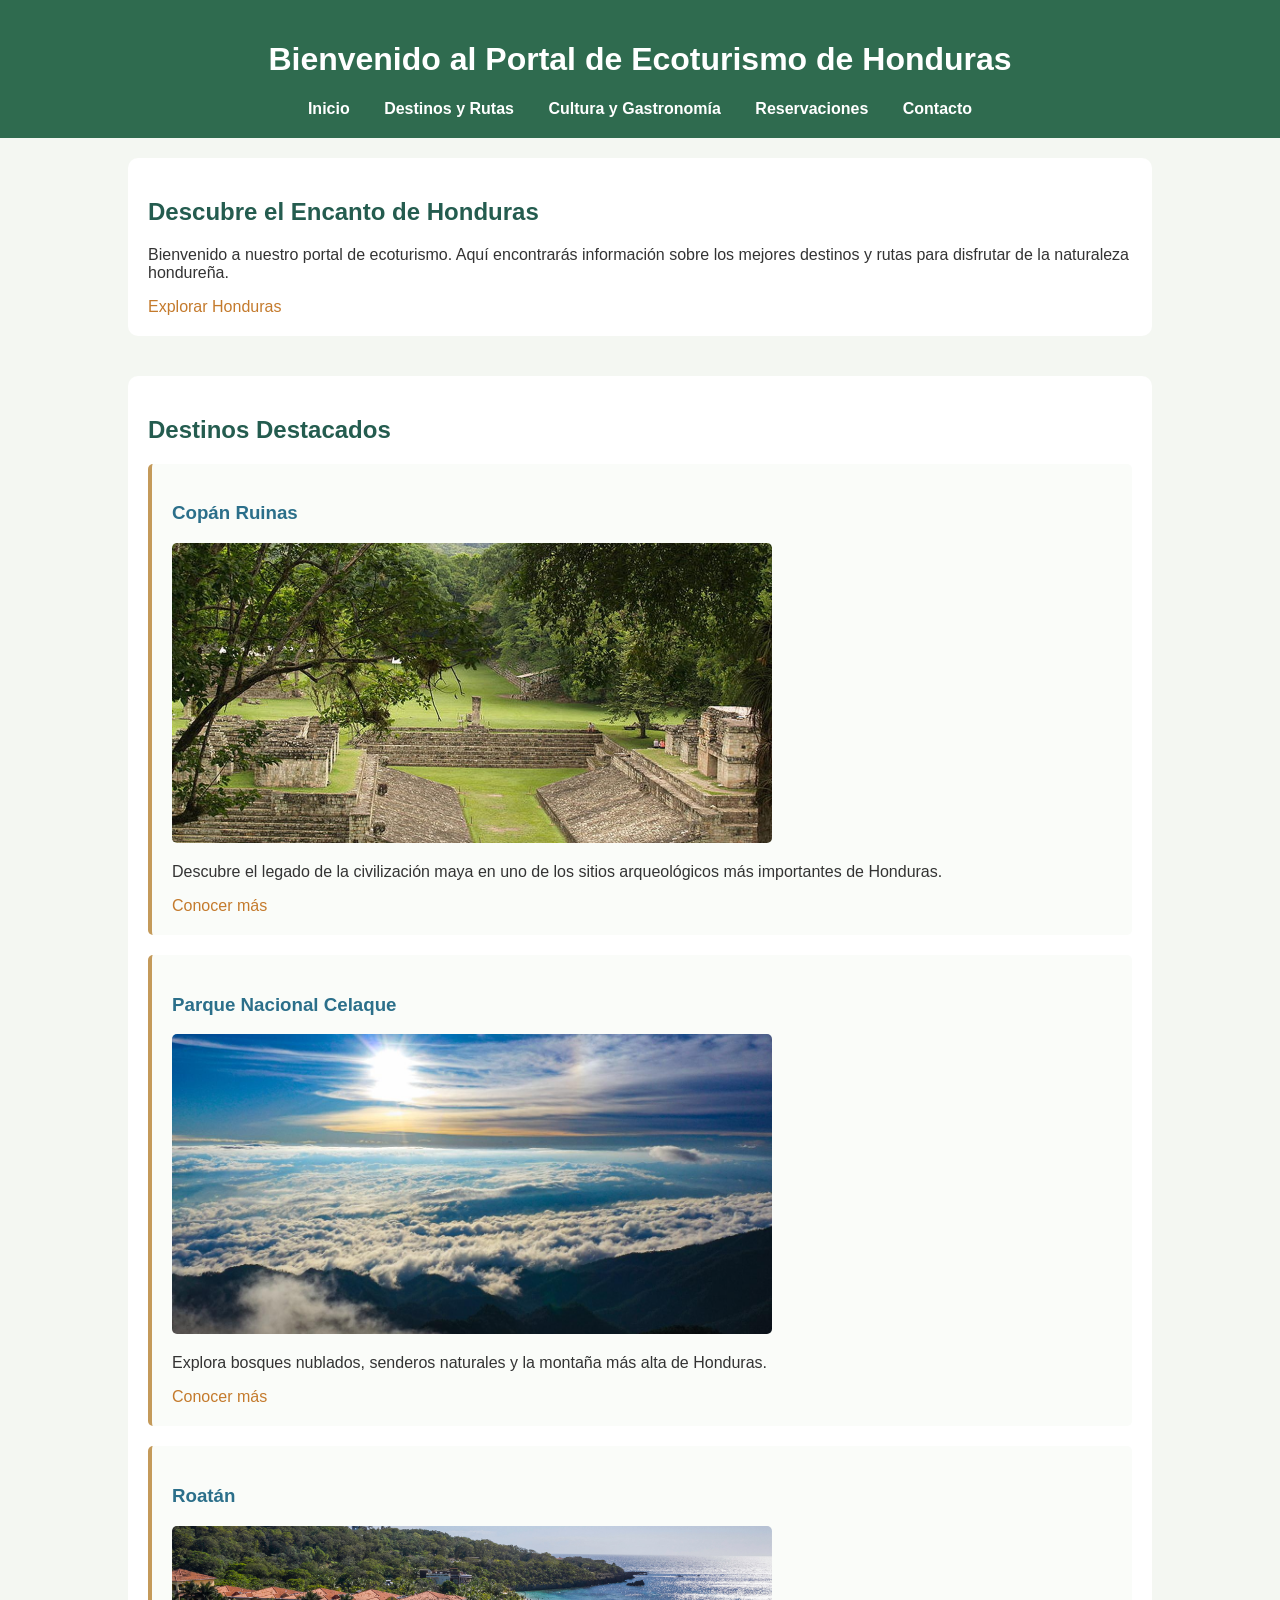
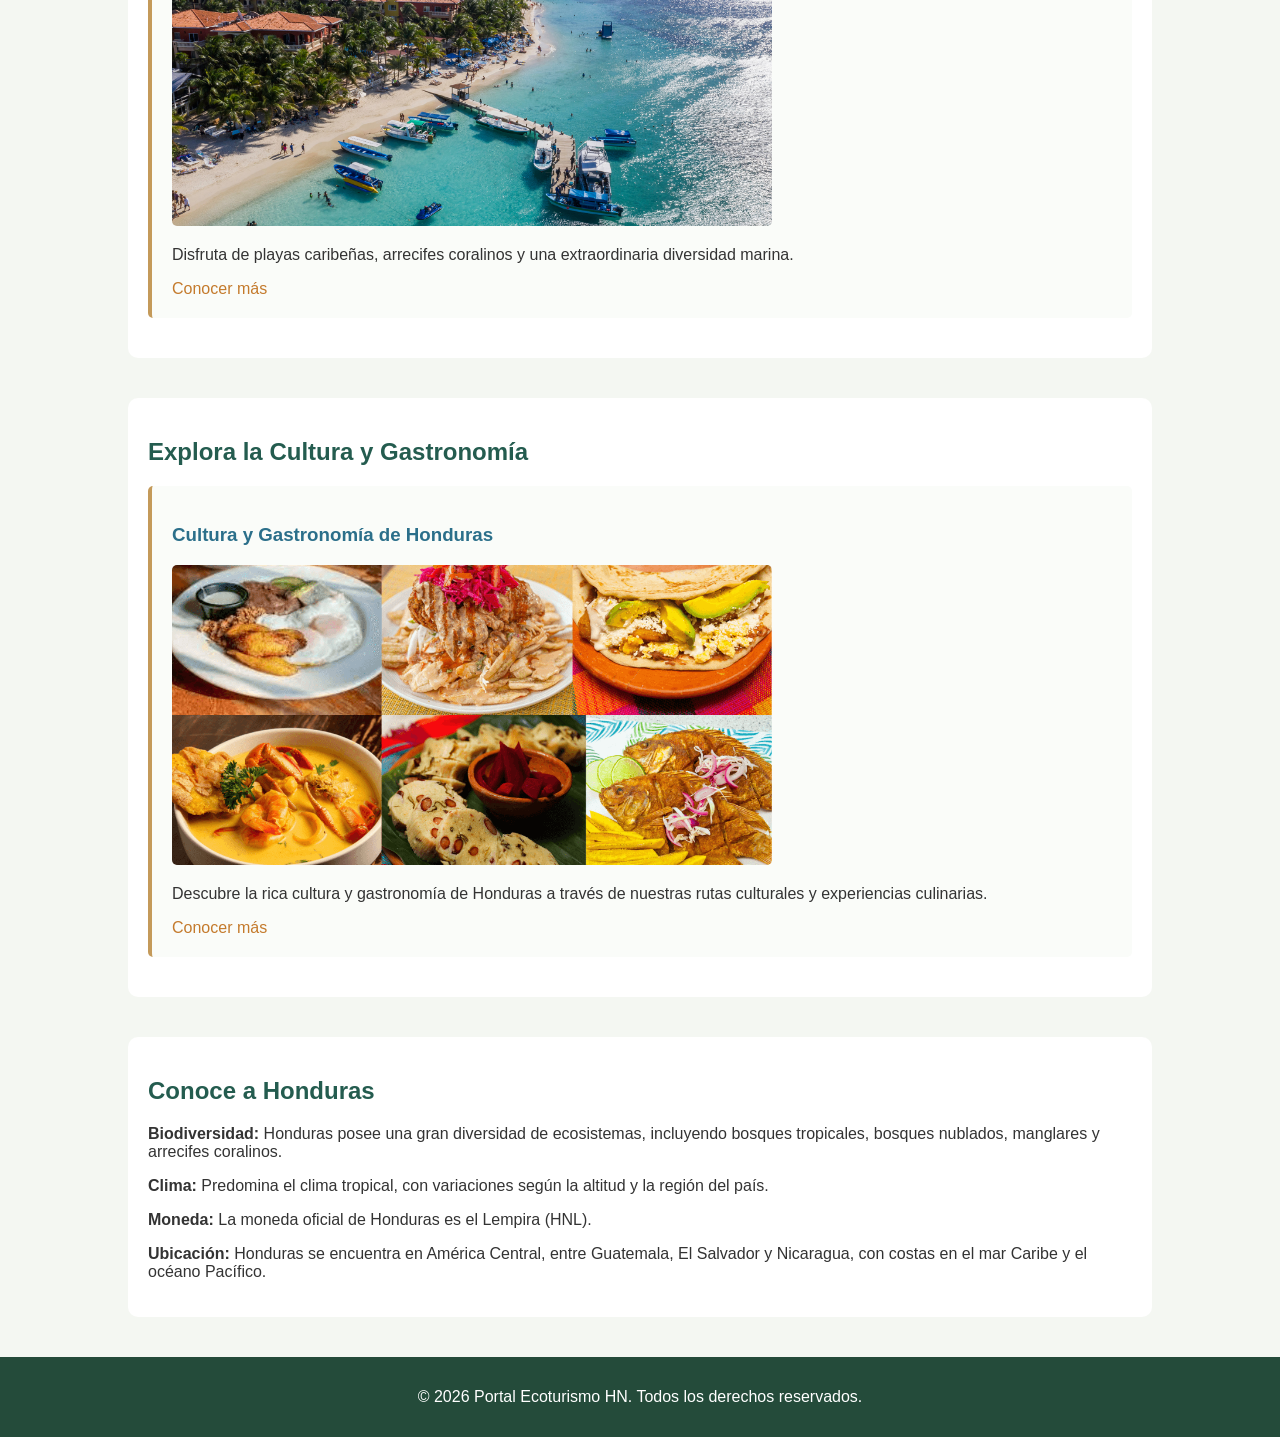
<file: index.html>
<!DOCTYPE html>
<html lang="es">

<head>
    <meta charset="UTF-8">
    <meta name="viewport" content="width=device-width, initial-scale=1.0">
    <title>Portal Ecoturismo HN</title>
    <link rel="stylesheet" href="css/style.css">
</head>

<body>
    <header>
        <h1>Bienvenido al Portal de Ecoturismo de Honduras</h1>
        <nav>
            <a href="index.html">Inicio</a>
            <a href="destinos.html">Destinos y Rutas</a>
            <a href="cultura.html">Cultura y Gastronomía</a>
            <a href="reservaciones.html">Reservaciones</a>
            <a href="contacto.html">Contacto</a>
        </nav>
    </header>

    <main>
        <section>
            <h2>Descubre el Encanto de Honduras</h2>
            <p>
                Bienvenido a nuestro portal de ecoturismo. Aquí encontrarás información sobre los mejores destinos y
                rutas para disfrutar de la naturaleza hondureña.
            </p>
            <a href="destinos.html">Explorar Honduras</a>
        </section>

        <section>
            <h2>Destinos Destacados</h2>
            <article>
                <h3>Copán Ruinas</h3>
                <img src="img/copan-ruinas.jpg" alt="Copan">
                <p>
                    Descubre el legado de la civilización maya en uno de los
                    sitios arqueológicos más importantes de Honduras.
                </p>
                <a href="destinos.html">Conocer más</a>
            </article>

            <article>
                <h3>Parque Nacional Celaque</h3>
                <img src="img/celaque.jpeg" alt="Parque Nacional Celaque">
                <p>
                    Explora bosques nublados, senderos naturales y la montaña
                    más alta de Honduras.
                </p>
                <a href="destinos.html">Conocer más</a>
            </article>

            <article>
                <h3>Roatán</h3>
                <img src="img/roatan.jpg" alt="roatam">
                <p>
                    Disfruta de playas caribeñas, arrecifes coralinos y una
                    extraordinaria diversidad marina.
                </p>
                <a href="destinos.html">Conocer más</a>
            </article>
        </section>

        <section>
            <h2>Explora la Cultura y Gastronomía</h2>
            <article>
                <h3>Cultura y Gastronomía de Honduras</h3>
                <img src="img/Cocina-catracha.png" alt="comida hondureña">
                <p>
                    Descubre la rica cultura y gastronomía de Honduras a través de nuestras rutas culturales y
                    experiencias
                    culinarias.
                </p>
                <a href="cultura.html">Conocer más</a>
            </article>
        </section>

        <section>
            <h2>Conoce a Honduras</h2>

            <p>
                <strong>Biodiversidad:</strong>
                Honduras posee una gran diversidad de ecosistemas, incluyendo
                bosques tropicales, bosques nublados, manglares y arrecifes coralinos.
            </p>

            <p>
                <strong>Clima:</strong>
                Predomina el clima tropical, con variaciones según la altitud
                y la región del país.
            </p>

            <p>
                <strong>Moneda:</strong>
                La moneda oficial de Honduras es el Lempira (HNL).
            </p>

            <p>
                <strong>Ubicación:</strong>
                Honduras se encuentra en América Central, entre Guatemala,
                El Salvador y Nicaragua, con costas en el mar Caribe y el océano Pacífico.
            </p>
        </section>

    </main>

    <footer>
        <p>&copy; 2026 Portal Ecoturismo HN. Todos los derechos reservados.</p>
    </footer>



</body>

</html>
</file>
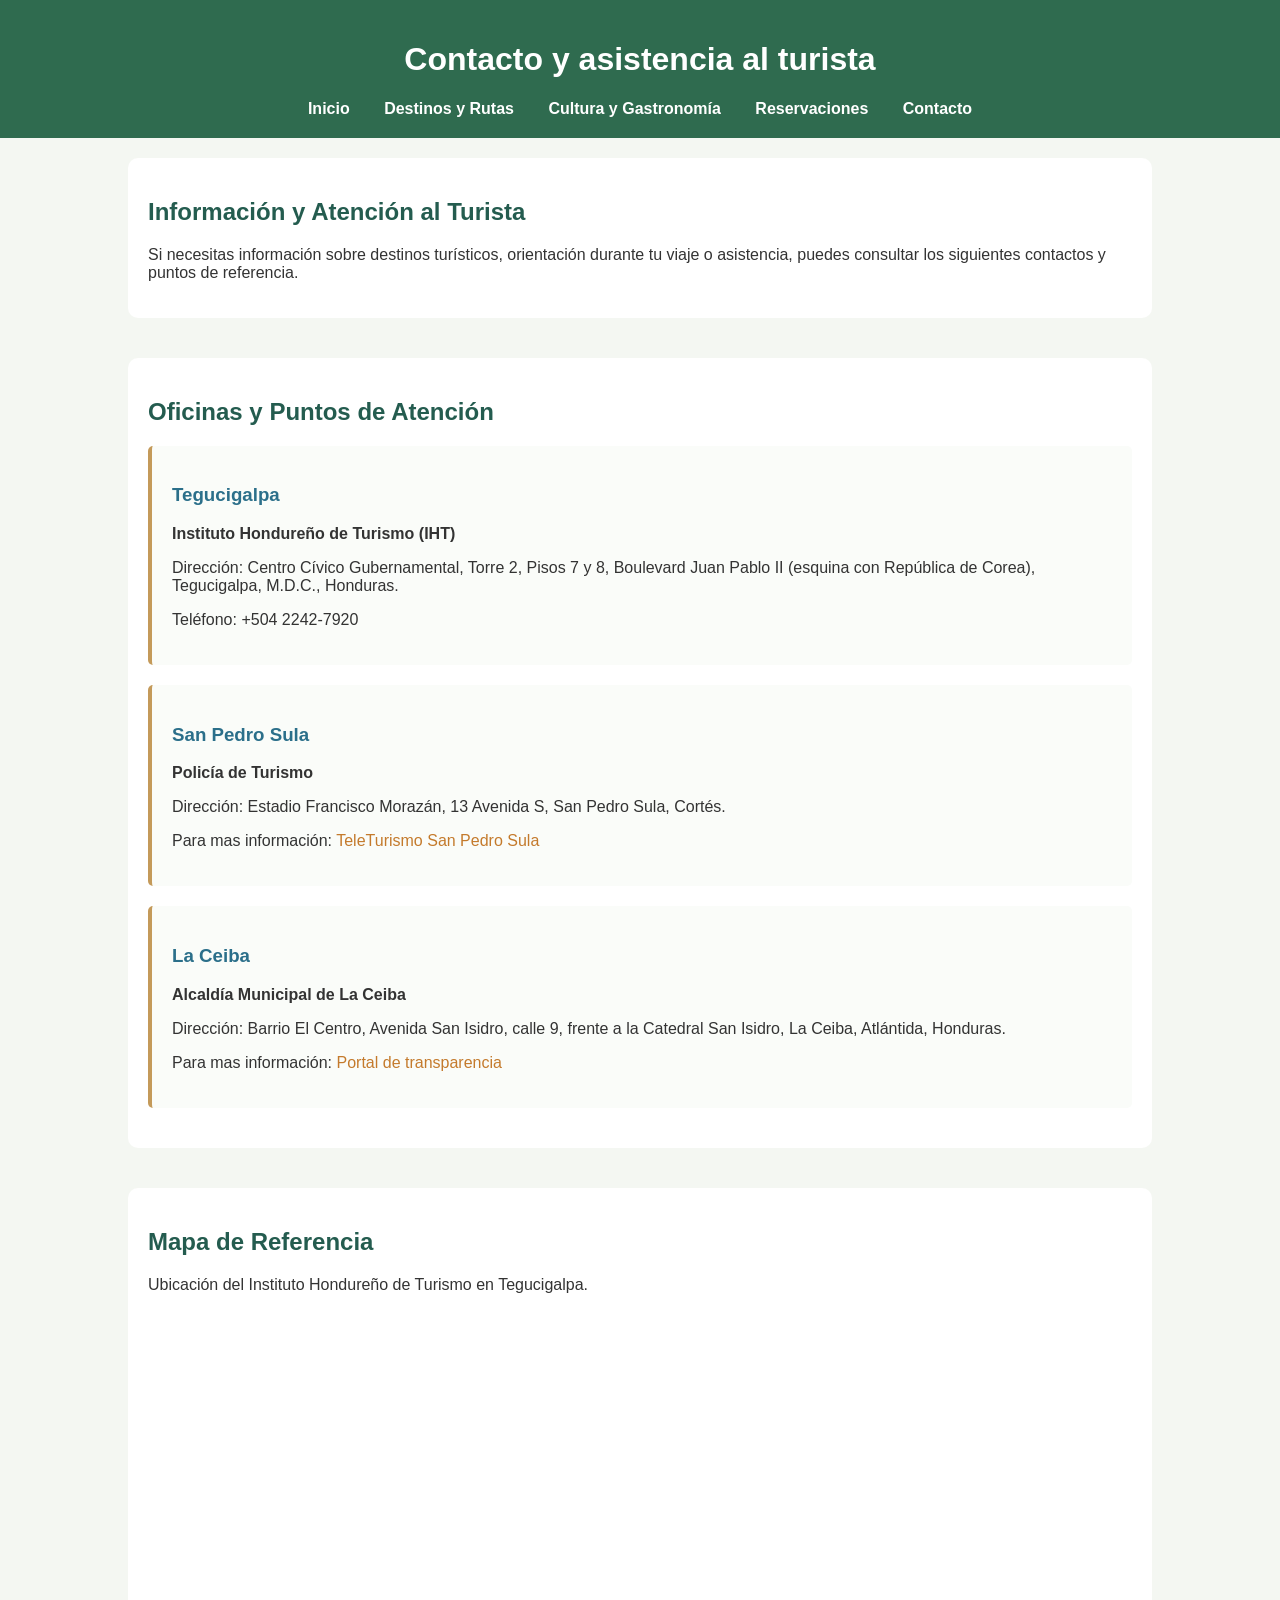
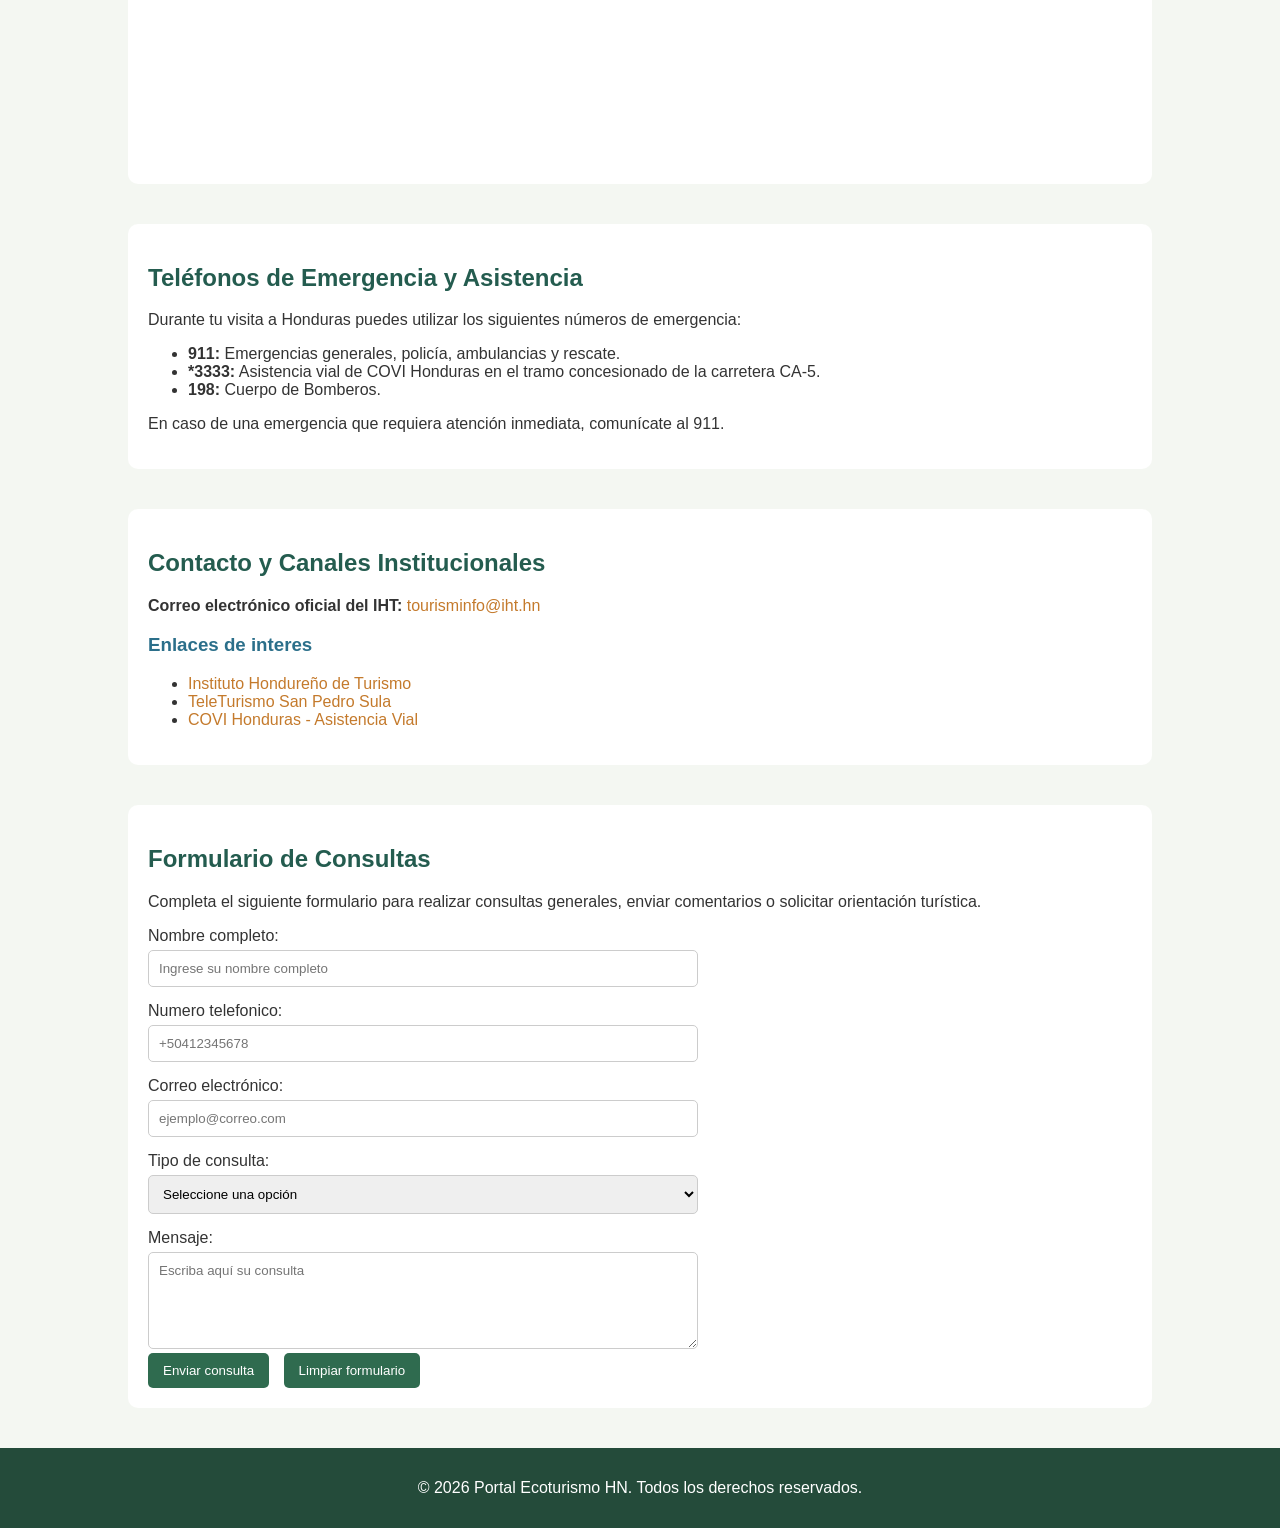
<file: contacto.html>
<!DOCTYPE html>
<html lang="es">

<head>
    <meta charset="UTF-8">
    <meta name="viewport" content="width=device-width, initial-scale=1.0">
    <title>Portal Ecoturismo HN</title>
    <link rel="stylesheet" href="css/style.css">
</head>

<body>
    <header>
        <h1>Contacto y asistencia al turista</h1>
        <nav>
            <a href="index.html">Inicio</a>
            <a href="destinos.html">Destinos y Rutas</a>
            <a href="cultura.html">Cultura y Gastronomía</a>
            <a href="reservaciones.html">Reservaciones</a>
            <a href="contacto.html">Contacto</a>
        </nav>
    </header>


    <main>

        <section>
            <h2>Información y Atención al Turista</h2>

            <p>
                Si necesitas información sobre destinos turísticos,
                orientación durante tu viaje o asistencia, puedes
                consultar los siguientes contactos y puntos de referencia.
            </p>
        </section>


        <section>
            <h2>Oficinas y Puntos de Atención</h2>

            <article>
                <h3>Tegucigalpa</h3>

                <p>
                    <strong>Instituto Hondureño de Turismo (IHT)</strong>
                </p>

                <p>
                    Dirección: Centro Cívico Gubernamental, Torre 2, Pisos 7 y 8, Boulevard Juan Pablo II (esquina con
                    República de Corea), Tegucigalpa, M.D.C., Honduras.
                </p>

                <p>Teléfono: +504 2242-7920</p>
            </article>


            <article>
                <h3>San Pedro Sula</h3>

                <p>
                    <strong>Policía de Turismo</strong>
                </p>

                <p>
                    Dirección: Estadio Francisco Morazán, 13 Avenida S, San Pedro Sula, Cortés.
                </p>

                <p>
                    Para mas información:
                    <a href="https://www.sanpedrosula.hn/teleturismo" target="_blank">
                        TeleTurismo San Pedro Sula
                    </a>
                </p>
            </article>


            <article>
                <h3>La Ceiba</h3>

                <p>
                    <strong>Alcaldía Municipal de La Ceiba</strong>
                </p>

                <p>
                    Dirección:
                    Barrio El Centro, Avenida San Isidro, calle 9, frente a la Catedral San Isidro, La Ceiba, Atlántida,
                    Honduras.
                </p>

                <p>
                    Para mas información:
                    <a href="https://portalunico.iaip.gob.hn/30/" target="_blank">
                        Portal de transparencia
                    </a>
                </p>
            </article>

        </section>


        <section>
            <h2>Mapa de Referencia</h2>

            <p>
                Ubicación del Instituto Hondureño
                de Turismo en Tegucigalpa.
            </p>

            <iframe
                src="https://www.google.com/maps/embed?pb=!1m18!1m12!1m3!1d1934.9044407706895!2d-87.19028212148578!3d14.088456597585122!2m3!1f0!2f0!3f0!3m2!1i1024!2i768!4f13.1!3m3!1m2!1s0x8f6fa2d3cbe98797%3A0x53c925da6514647b!2sCentro%20C%C3%ADvico%20Gubernamental%20Jos%C3%A9%20Cecilio%20del%20Valle!5e0!3m2!1ses!2shn!4v1791651842247!5m2!1ses!2shn"
                width="100%" height="450" style="border:0;" allowfullscreen="" loading="lazy"
                referrerpolicy="strict-origin-when-cross-origin">
            </iframe>
        </section>


        <section>
            <h2>Teléfonos de Emergencia y Asistencia</h2>

            <p>
                Durante tu visita a Honduras puedes utilizar
                los siguientes números de emergencia:
            </p>

            <ul>
                <li>
                    <strong>911:</strong>
                    Emergencias generales, policía,
                    ambulancias y rescate.
                </li>

                <li>
                    <strong>*3333:</strong>
                    Asistencia vial de COVI Honduras
                    en el tramo concesionado de la carretera CA-5.
                </li>

                <li>
                    <strong>198:</strong>
                    Cuerpo de Bomberos.
                </li>
            </ul>

            <p>
                En caso de una emergencia que requiera
                atención inmediata, comunícate al 911.
            </p>
        </section>


        <section>
            <h2>Contacto y Canales Institucionales</h2>

            <p>
                <strong>Correo electrónico oficial del IHT:</strong>
                <a href="mailto:tourisminfo@iht.hn">
                    tourisminfo@iht.hn
                </a>
            </p>

            <h3>Enlaces de interes</h3>

            <ul>
                <li>
                    <a href="https://www.iht.hn/" target="_blank">
                        Instituto Hondureño de Turismo
                    </a>
                </li>

                <li>
                    <a href="https://www.sanpedrosula.hn/teleturismo" target="_blank">
                        TeleTurismo San Pedro Sula
                    </a>
                </li>

                <li>
                    <a href="https://covih.com/" target="_blank">
                        COVI Honduras - Asistencia Vial
                    </a>
                </li>
            </ul>
        </section>


        <section>
            <h2>Formulario de Consultas</h2>

            <p>
                Completa el siguiente formulario para realizar
                consultas generales, enviar comentarios o
                solicitar orientación turística.
            </p>

            <form action="#" method="post" enctype="multipart/form-data">

                <label for="nombre">Nombre completo:</label>
                <input type="text" id="nombre" name="nombre" minlength="5" maxlength="100"
                    placeholder="Ingrese su nombre completo" required>

                <label for="telefono">Numero telefonico:</label>
                <input type="tel" id="telefono" name="telefono" placeholder="+50412345678" pattern="\+?[0-9]{8,15}"
                    title="Ingrese entre 8 y 15 dígitos, con + opcional" required>

                <label for="correo">Correo electrónico:</label>
                <input type="email" id="correo" name="correo" placeholder="ejemplo@correo.com" required>


                <label for="tipoConsulta">Tipo de consulta:</label>
                <select id="tipoConsulta" name="tipoConsulta" required>
                    <option value="">Seleccione una opción</option>
                    <option value="general">Consulta general</option>
                    <option value="comentario">Comentario o sugerencia</option>
                    <option value="asistencia">Solicitud de asistencia</option>
                </select>


                <label for="mensaje">Mensaje:</label>
                <textarea id="mensaje" name="mensaje" rows="5" minlength="10" maxlength="500"
                    placeholder="Escriba aquí su consulta" required></textarea>


                <button type="submit">Enviar consulta</button>
                <button type="reset">Limpiar formulario</button>

            </form>

        </section>




    </main>

    <footer>
        <p>&copy; 2026 Portal Ecoturismo HN. Todos los derechos reservados.</p>
    </footer>

</body>

</html>
</file>
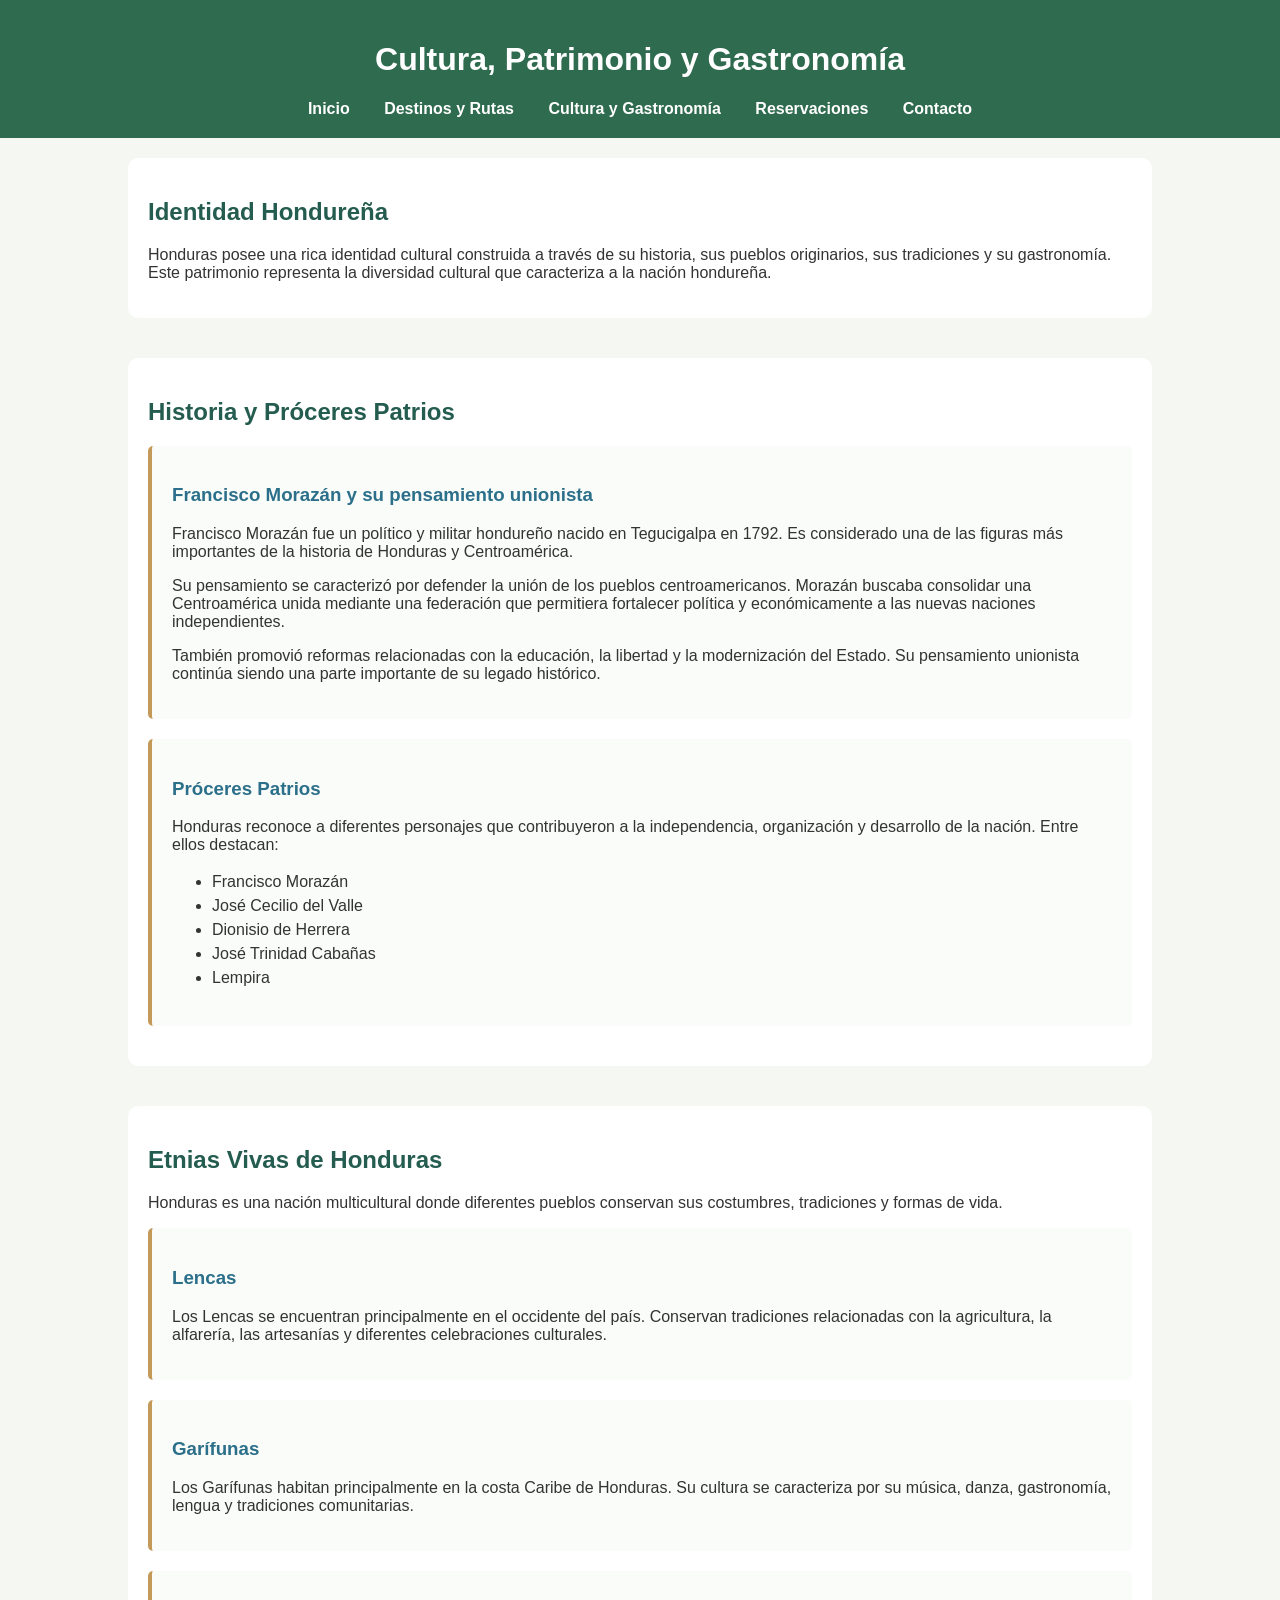
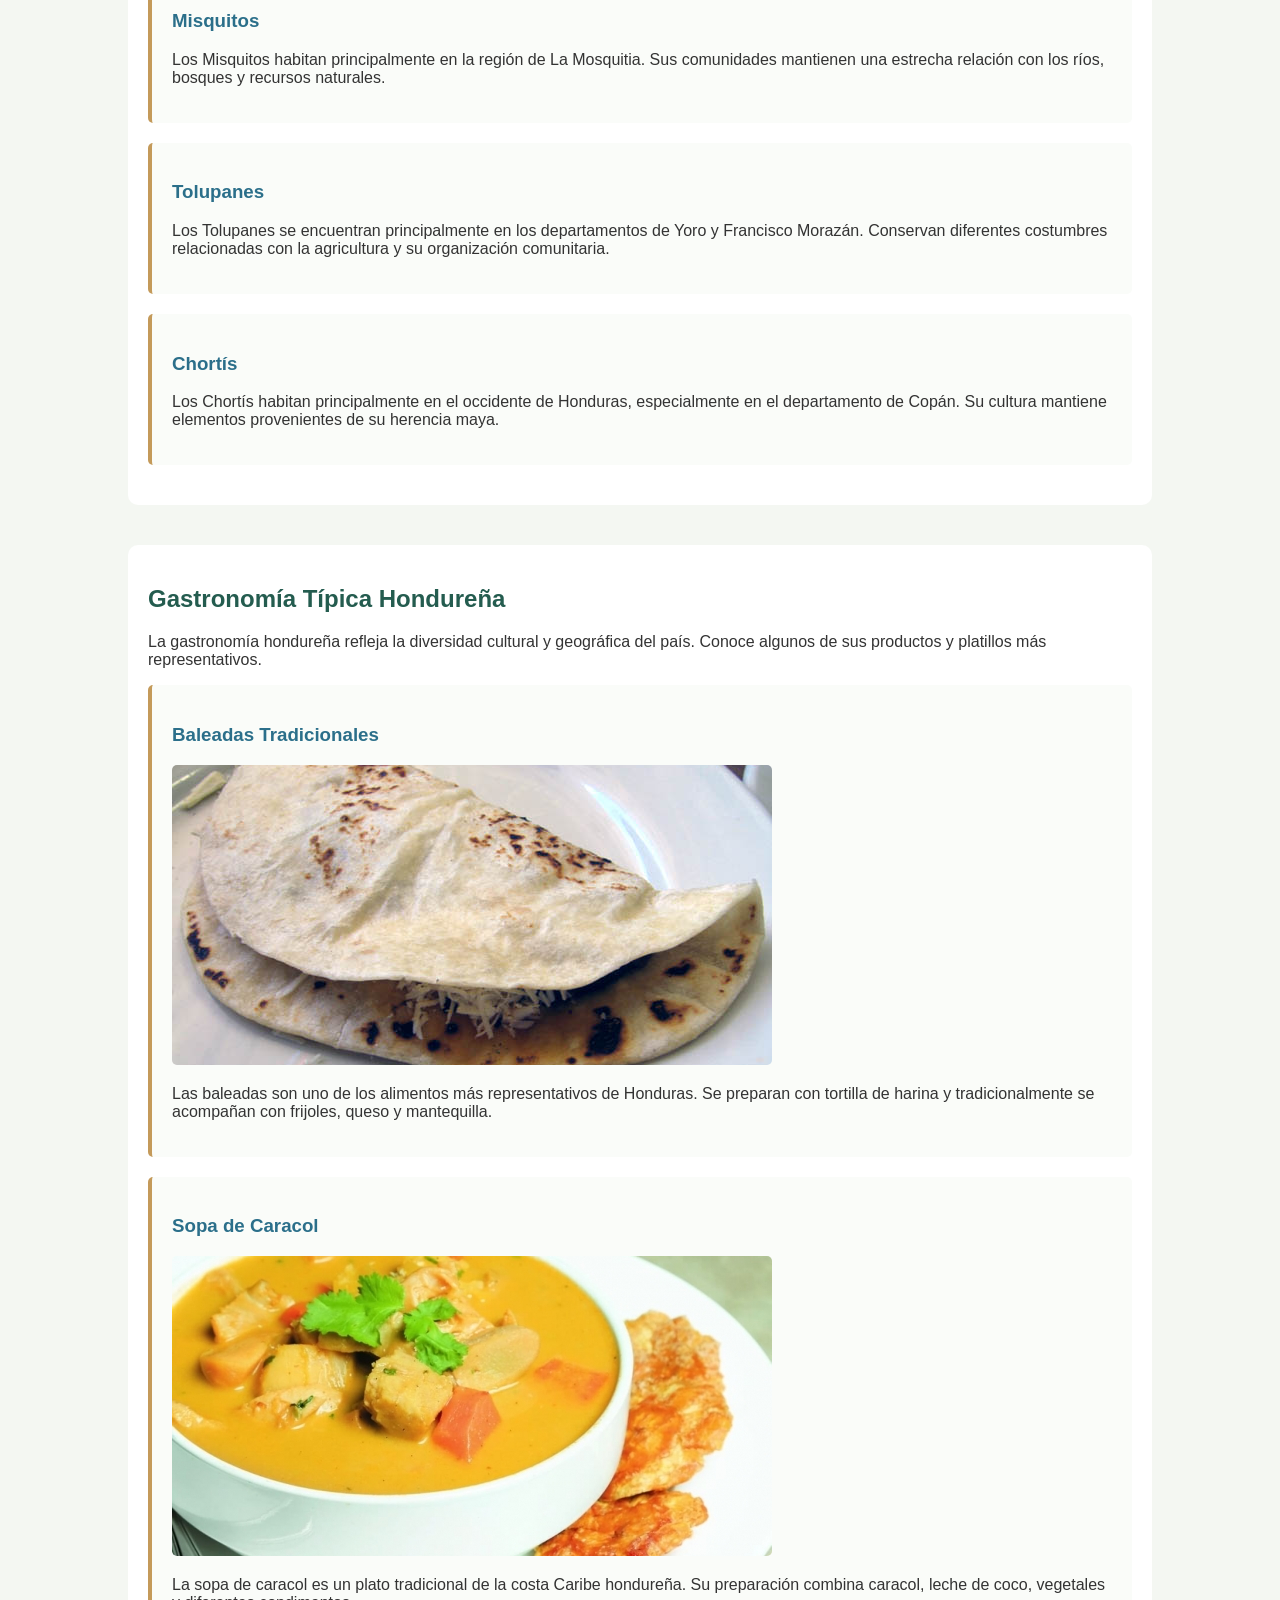
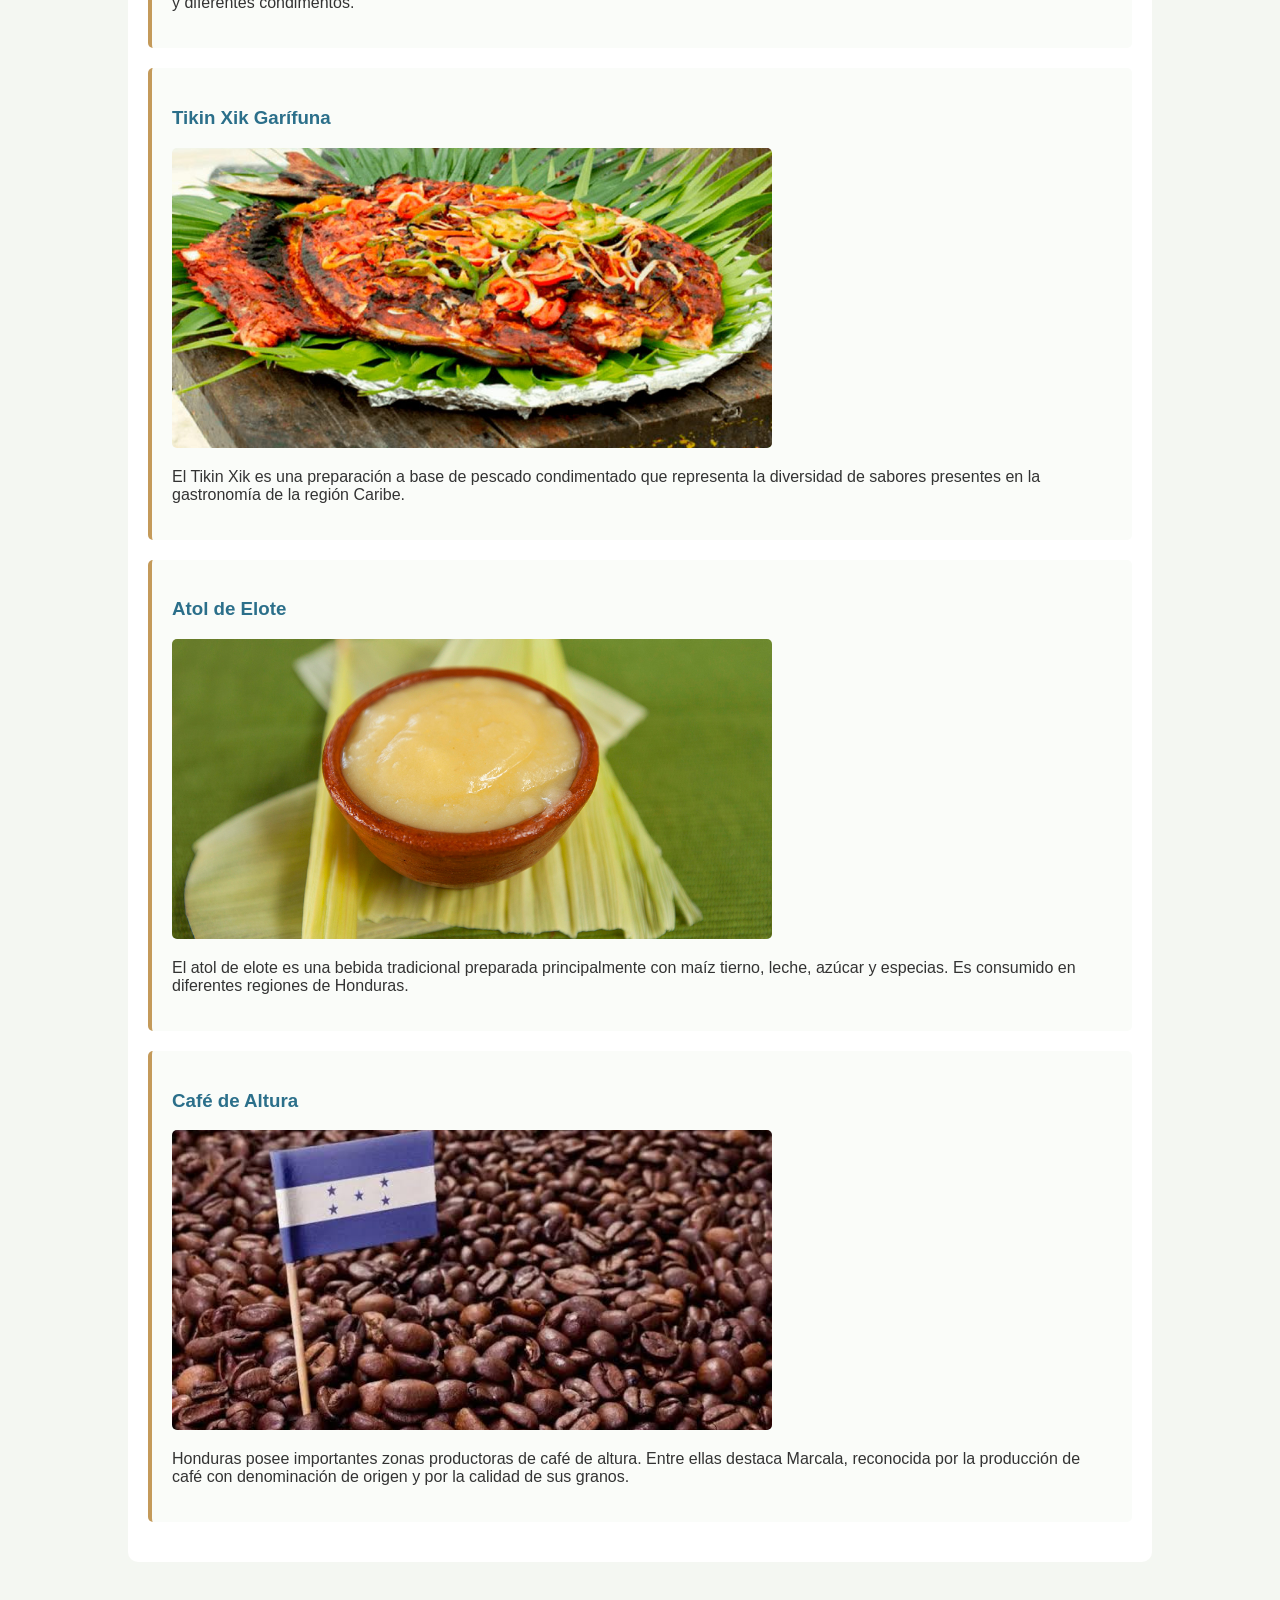
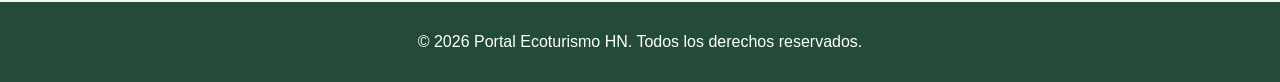
<file: cultura.html>
<!DOCTYPE html>
<html lang="es">

<head>
    <meta charset="UTF-8">
    <meta name="viewport" content="width=device-width, initial-scale=1.0">
    <title>Portal Ecoturismo HN</title>
    <link rel="stylesheet" href="css/style.css">
</head>

<body>
    <header>
        <h1>Cultura, Patrimonio y Gastronomía</h1>
        <nav>
            <a href="index.html">Inicio</a>
            <a href="destinos.html">Destinos y Rutas</a>
            <a href="cultura.html">Cultura y Gastronomía</a>
            <a href="reservaciones.html">Reservaciones</a>
            <a href="contacto.html">Contacto</a>
        </nav>
    </header>


    <main>

        <section>
            <h2>Identidad Hondureña</h2>

            <p>
                Honduras posee una rica identidad cultural construida a través
                de su historia, sus pueblos originarios, sus tradiciones y su
                gastronomía. Este patrimonio representa la diversidad cultural
                que caracteriza a la nación hondureña.
            </p>
        </section>

        <section>
            <h2>Historia y Próceres Patrios</h2>

            <article>
                <h3>Francisco Morazán y su pensamiento unionista</h3>

                <p>
                    Francisco Morazán fue un político y militar hondureño nacido
                    en Tegucigalpa en 1792. Es considerado una de las figuras
                    más importantes de la historia de Honduras y Centroamérica.
                </p>

                <p>
                    Su pensamiento se caracterizó por defender la unión de los
                    pueblos centroamericanos. Morazán buscaba consolidar una
                    Centroamérica unida mediante una federación que permitiera
                    fortalecer política y económicamente a las nuevas naciones
                    independientes.
                </p>

                <p>
                    También promovió reformas relacionadas con la educación,
                    la libertad y la modernización del Estado. Su pensamiento
                    unionista continúa siendo una parte importante de su legado
                    histórico.
                </p>
            </article>

            <article>
                <h3>Próceres Patrios</h3>

                <p>
                    Honduras reconoce a diferentes personajes que contribuyeron
                    a la independencia, organización y desarrollo de la nación.
                    Entre ellos destacan:
                </p>

                <ul>
                    <li>Francisco Morazán</li>
                    <li>José Cecilio del Valle</li>
                    <li>Dionisio de Herrera</li>
                    <li>José Trinidad Cabañas</li>
                    <li>Lempira</li>
                </ul>
            </article>

        </section>


        <section>

            <h2>Etnias Vivas de Honduras</h2>

            <p>
                Honduras es una nación multicultural donde diferentes pueblos
                conservan sus costumbres, tradiciones y formas de vida.
            </p>

            <article>
                <h3>Lencas</h3>

                <p>
                    Los Lencas se encuentran principalmente en el occidente
                    del país. Conservan tradiciones relacionadas con la
                    agricultura, la alfarería, las artesanías y diferentes
                    celebraciones culturales.
                </p>
            </article>


            <article>
                <h3>Garífunas</h3>

                <p>
                    Los Garífunas habitan principalmente en la costa Caribe
                    de Honduras. Su cultura se caracteriza por su música,
                    danza, gastronomía, lengua y tradiciones comunitarias.
                </p>
            </article>


            <article>
                <h3>Misquitos</h3>

                <p>
                    Los Misquitos habitan principalmente en la región de
                    La Mosquitia. Sus comunidades mantienen una estrecha
                    relación con los ríos, bosques y recursos naturales.
                </p>
            </article>


            <article>
                <h3>Tolupanes</h3>

                <p>
                    Los Tolupanes se encuentran principalmente en los
                    departamentos de Yoro y Francisco Morazán. Conservan
                    diferentes costumbres relacionadas con la agricultura
                    y su organización comunitaria.
                </p>
            </article>


            <article>
                <h3>Chortís</h3>

                <p>
                    Los Chortís habitan principalmente en el occidente de
                    Honduras, especialmente en el departamento de Copán.
                    Su cultura mantiene elementos provenientes de su
                    herencia maya.
                </p>
            </article>


        </section>

        <section>
            <h2>Gastronomía Típica Hondureña</h2>

            <p>
                La gastronomía hondureña refleja la diversidad cultural
                y geográfica del país. Conoce algunos de sus productos
                y platillos más representativos.
            </p>

            <article>
                <h3>Baleadas Tradicionales</h3>

                <img src="img/baleadas.jpg" alt="Baleadas">

                <p>
                    Las baleadas son uno de los alimentos más representativos
                    de Honduras. Se preparan con tortilla de harina y
                    tradicionalmente se acompañan con frijoles, queso
                    y mantequilla.
                </p>
            </article>

            <article>
                <h3>Sopa de Caracol</h3>

                <img src="img/sora-caracol.jpg" alt="Sopa de caracol">

                <p>
                    La sopa de caracol es un plato tradicional de la costa
                    Caribe hondureña. Su preparación combina caracol,
                    leche de coco, vegetales y diferentes condimentos.
                </p>
            </article>

            <article>
                <h3>Tikin Xik Garífuna</h3>

                <img src="img/tikin-xik.jpg" alt="Tikin Xik">

                <p>
                    El Tikin Xik es una preparación a base de pescado
                    condimentado que representa la diversidad de sabores
                    presentes en la gastronomía de la región Caribe.
                </p>
            </article>

            <article>
                <h3>Atol de Elote</h3>

                <img src="img/atole-elote.jpg" alt="Atolo">

                <p>
                    El atol de elote es una bebida tradicional preparada
                    principalmente con maíz tierno, leche, azúcar y especias.
                    Es consumido en diferentes regiones de Honduras.
                </p>
            </article>

            <article>
                <h3>Café de Altura</h3>

                <img src="img/cafe.jpg" alt="Cafe">

                <p>
                    Honduras posee importantes zonas productoras de café de
                    altura. Entre ellas destaca Marcala, reconocida por la
                    producción de café con denominación de origen y por la
                    calidad de sus granos.
                </p>
            </article>



        </section>


    </main>

    <footer>
        <p>&copy; 2026 Portal Ecoturismo HN. Todos los derechos reservados.</p>
    </footer>

</body>

</html>
</file>
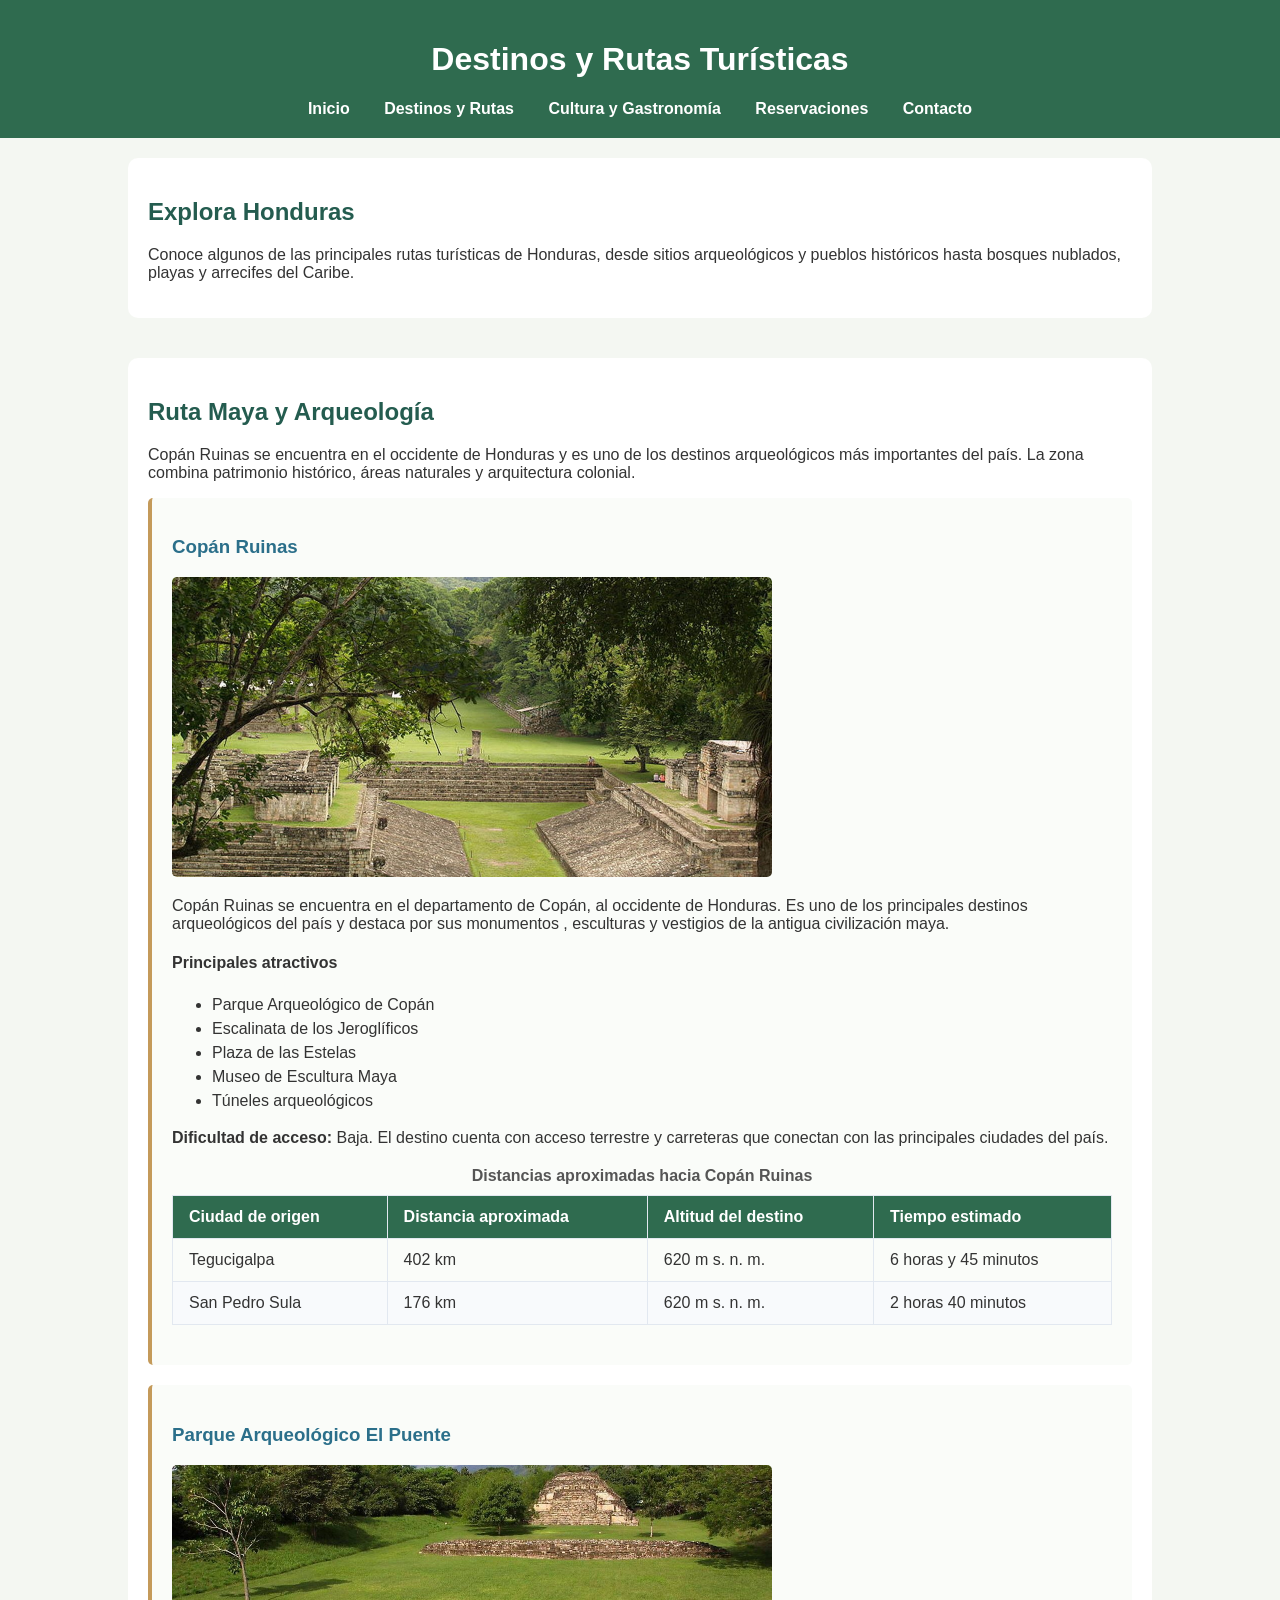
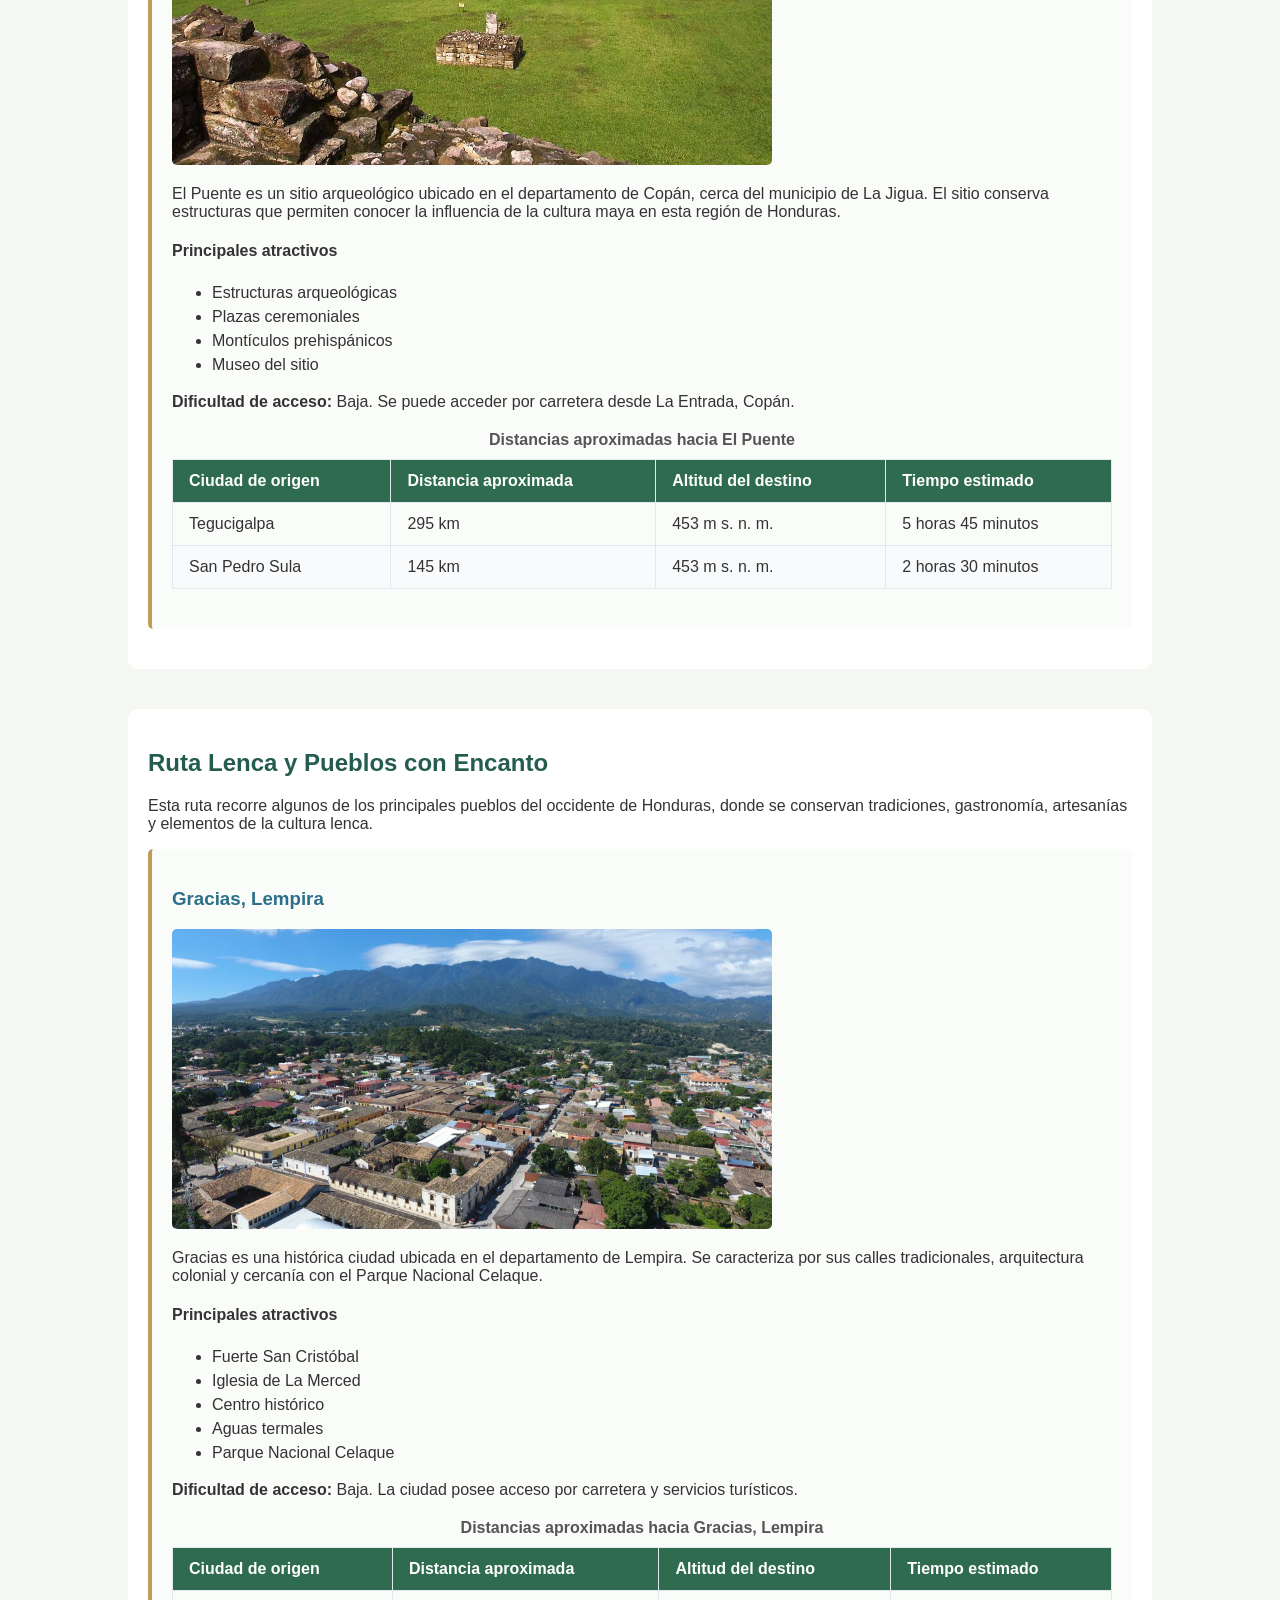
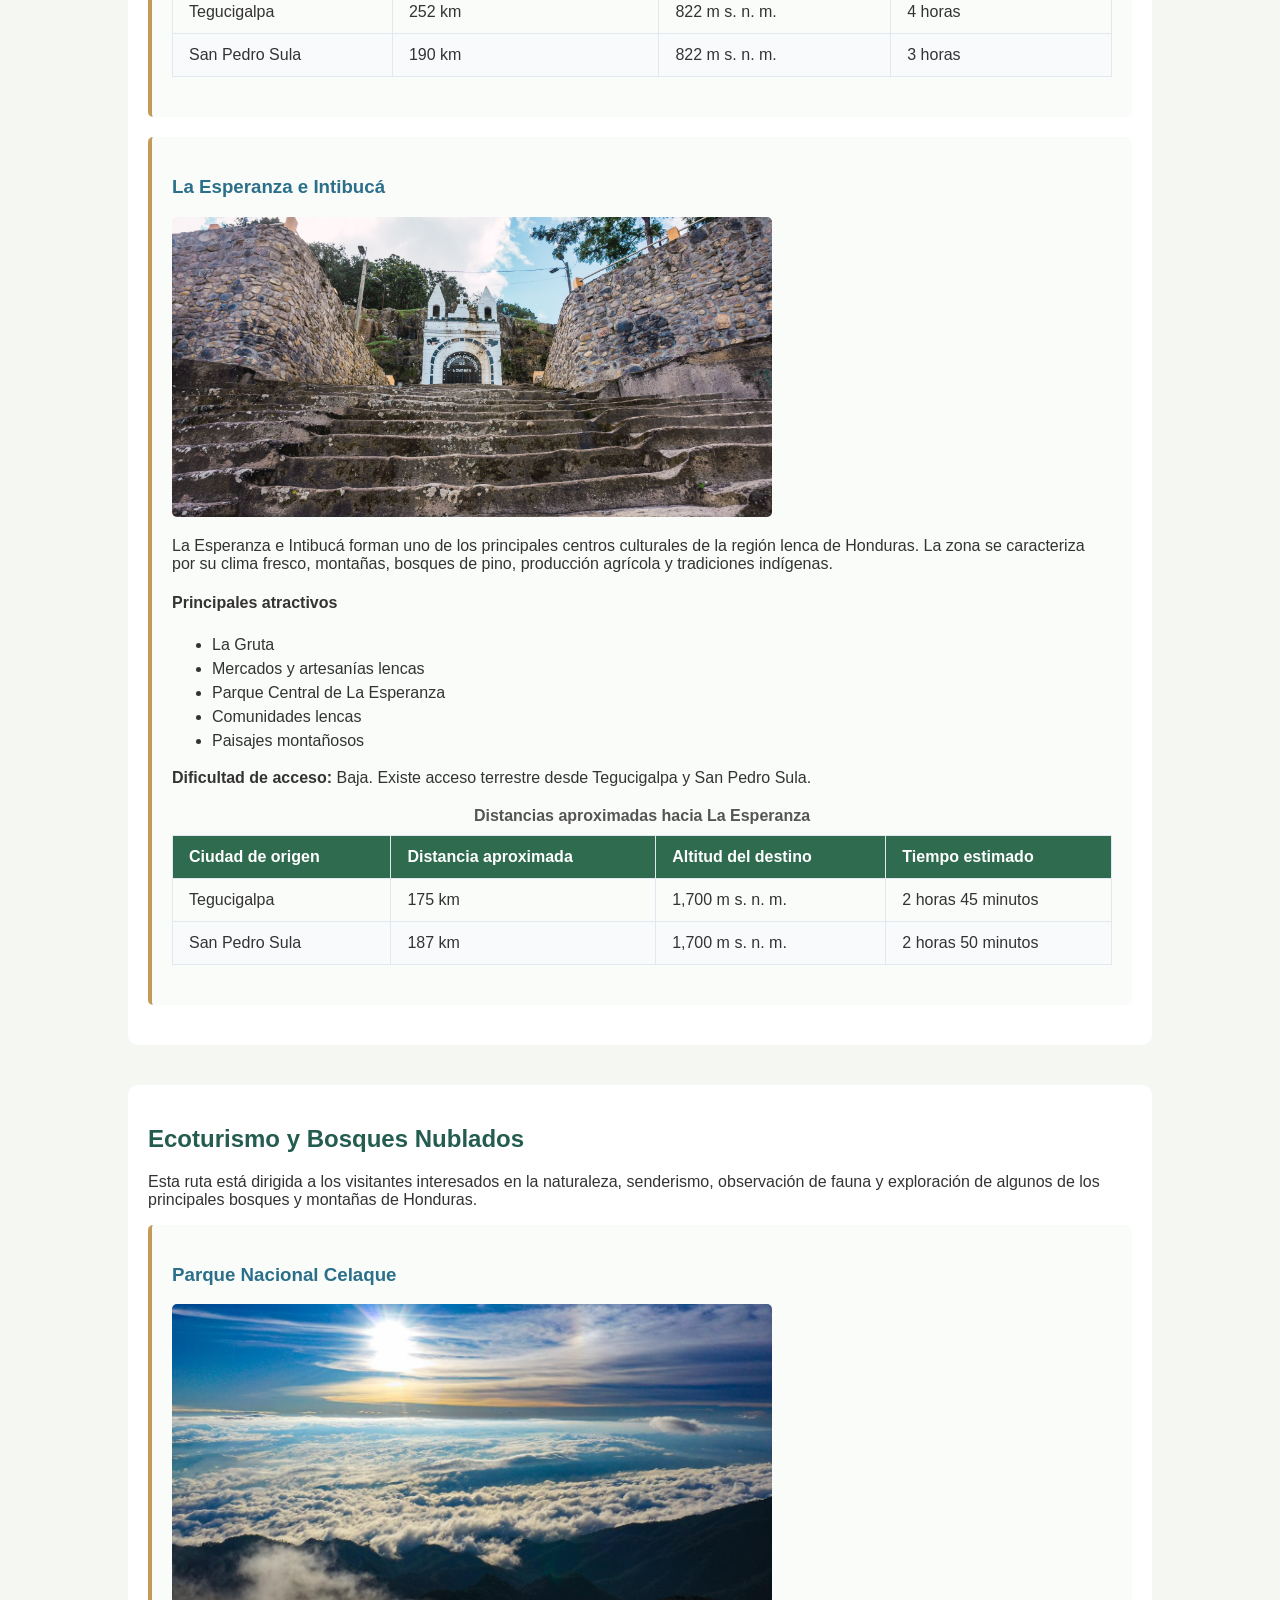
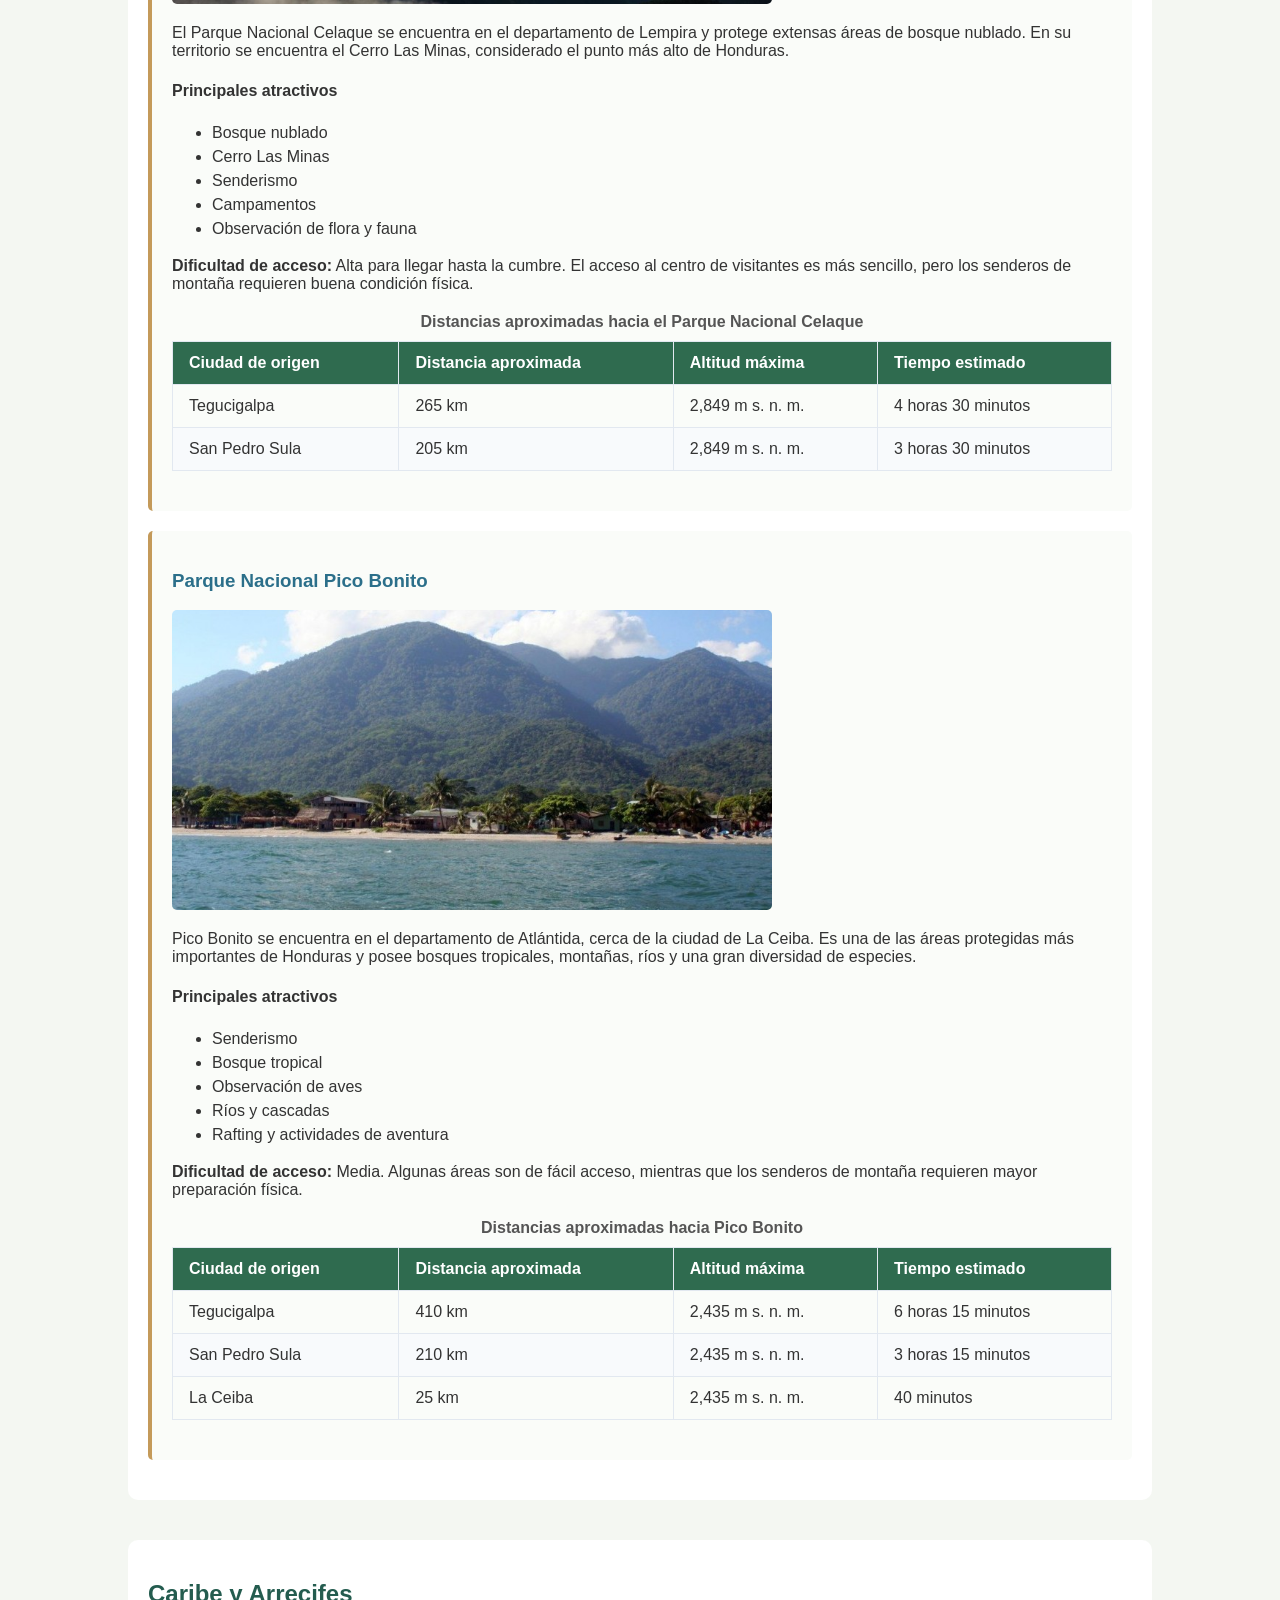
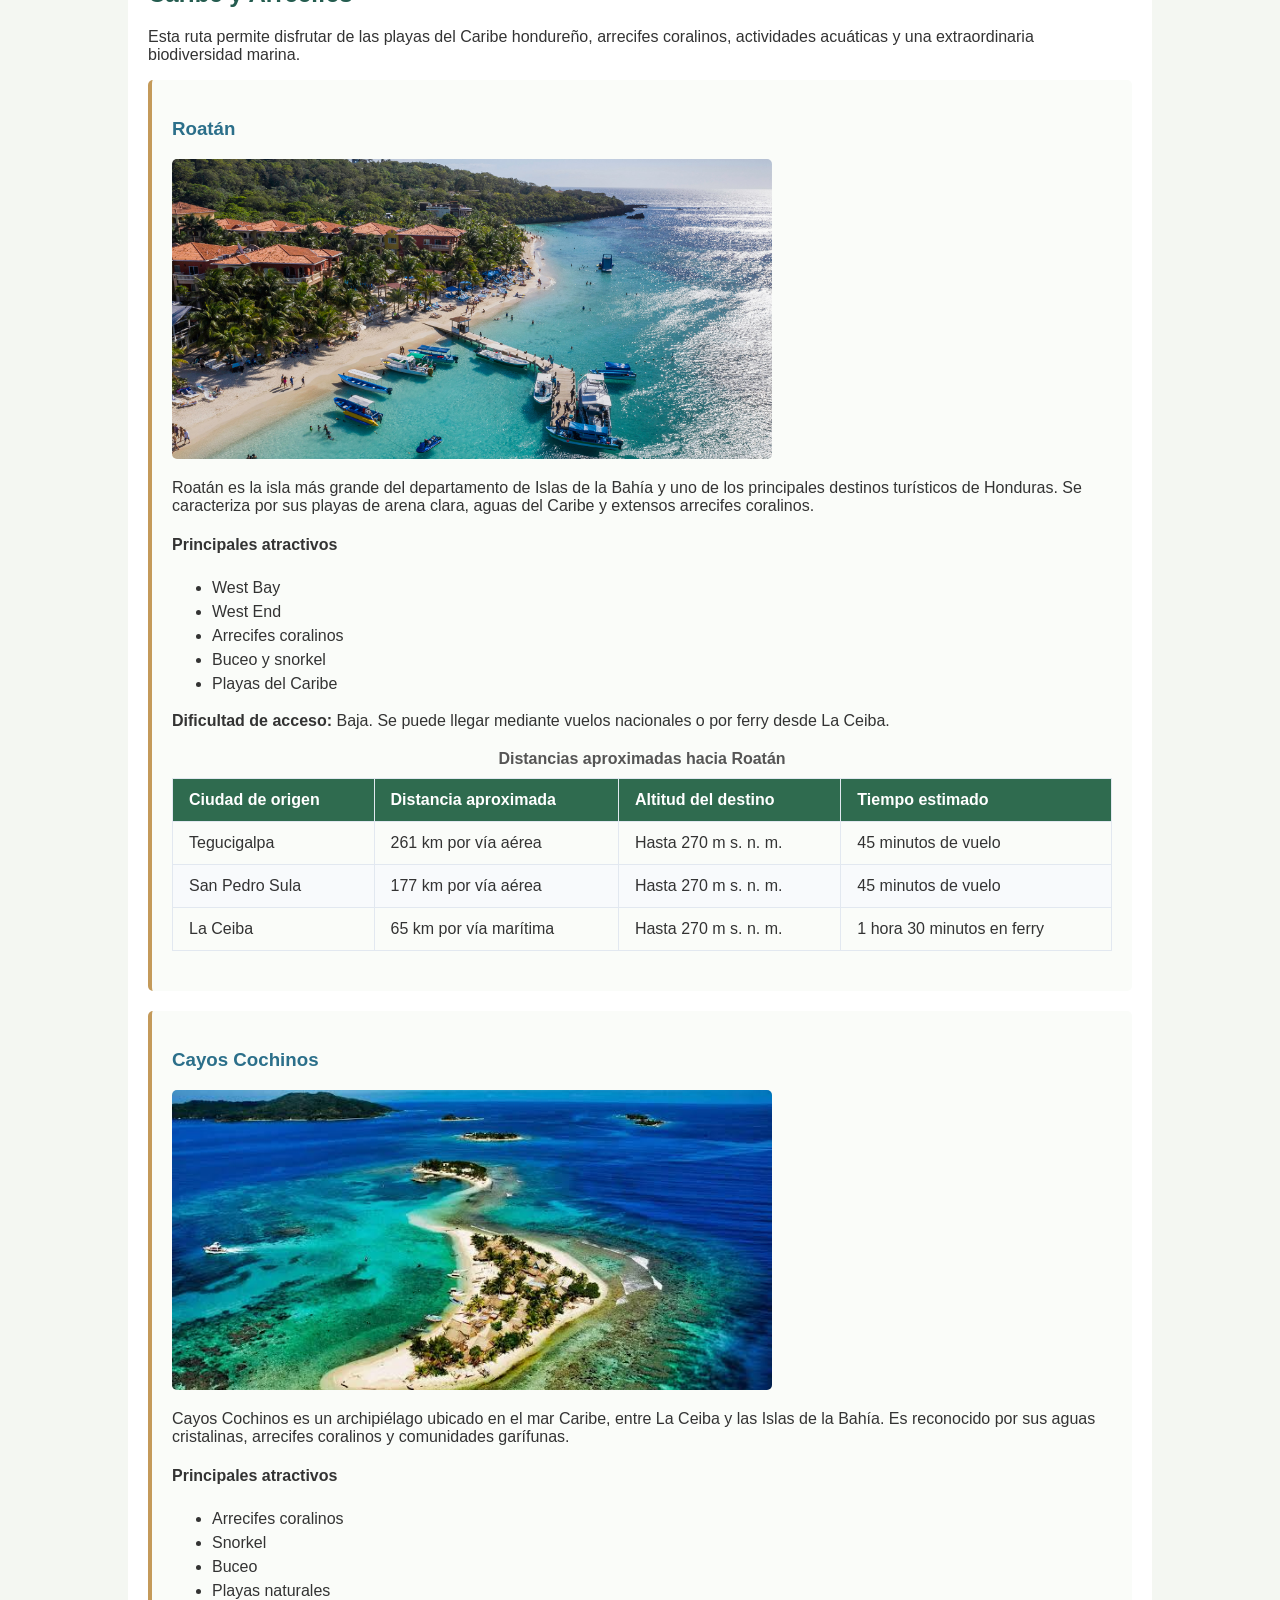
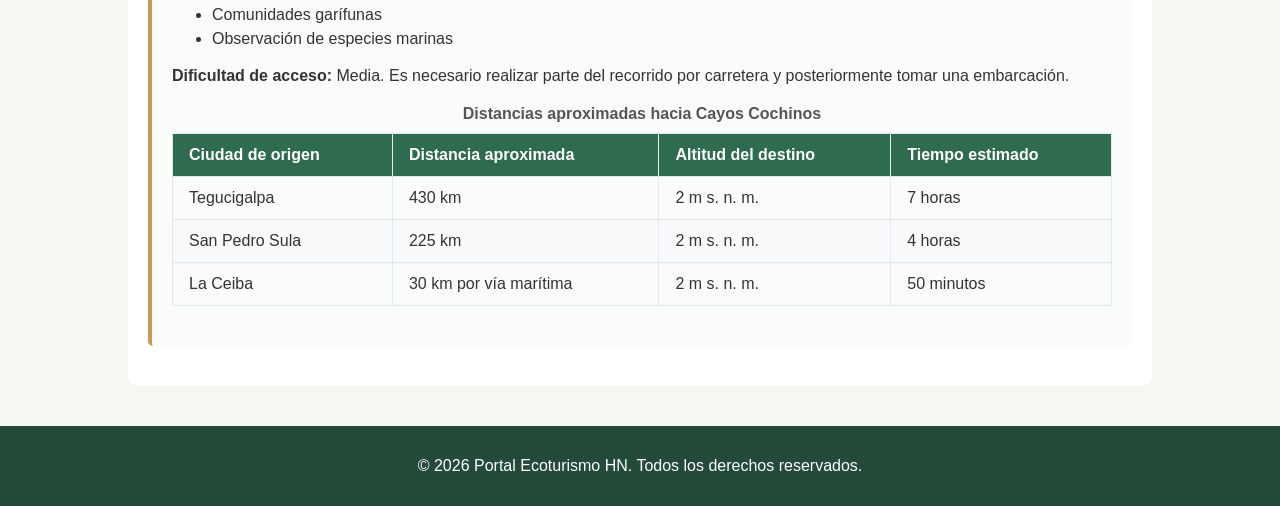
<file: destinos.html>
<!DOCTYPE html>
<html lang="es">

<head>
    <meta charset="UTF-8">
    <meta name="viewport" content="width=device-width, initial-scale=1.0">
    <title>Portal Ecoturismo HN</title>
    <link rel="stylesheet" href="css/style.css">
</head>

<body>
    <header>
        <h1>Destinos y Rutas Turísticas</h1>
        <nav>
            <a href="index.html">Inicio</a>
            <a href="destinos.html">Destinos y Rutas</a>
            <a href="cultura.html">Cultura y Gastronomía</a>
            <a href="reservaciones.html">Reservaciones</a>
            <a href="contacto.html">Contacto</a>
        </nav>
    </header>


    <main>
        <section>
            <h2>Explora Honduras</h2>
            <p>
                Conoce algunos de las principales rutas turísticas de Honduras,
                desde sitios arqueológicos y pueblos históricos hasta bosques
                nublados, playas y arrecifes del Caribe.
            </p>
        </section>

        <!-- RUTA MAYA -->

        <section>
            <h2>Ruta Maya y Arqueología</h2>
            <p>
                Copán Ruinas se encuentra en el occidente de Honduras y es uno
                de los destinos arqueológicos más importantes del país. La zona
                combina patrimonio histórico, áreas naturales y arquitectura colonial.
            </p>
            <article>

                <h3>Copán Ruinas</h3>
                <img src="img/copan-ruinas.jpg" alt="Copan">
                <p>
                    Copán Ruinas se encuentra en el departamento de Copán,
                    al occidente de Honduras. Es uno de los principales destinos
                    arqueológicos del país y destaca por sus monumentos ,
                    esculturas y vestigios de la antigua civilización maya.
                </p>

                <h4>Principales atractivos</h4>

                <ul>
                    <li>Parque Arqueológico de Copán</li>
                    <li>Escalinata de los Jeroglíficos</li>
                    <li>Plaza de las Estelas</li>
                    <li>Museo de Escultura Maya</li>
                    <li>Túneles arqueológicos</li>
                </ul>

                <p>
                    <strong>Dificultad de acceso:</strong> Baja.
                    El destino cuenta con acceso terrestre y carreteras que
                    conectan con las principales ciudades del país.
                </p>

                <table>

                    <caption>Distancias aproximadas hacia Copán Ruinas</caption>

                    <thead>
                        <tr>
                            <th scope="col">Ciudad de origen</th>
                            <th scope="col">Distancia aproximada</th>
                            <th scope="col">Altitud del destino</th>
                            <th scope="col">Tiempo estimado</th>
                        </tr>
                    </thead>

                    <tbody>
                        <tr>
                            <td>Tegucigalpa</td>
                            <td>402 km</td>
                            <td>620 m s. n. m.</td>
                            <td>6 horas y 45 minutos</td>
                        </tr>

                        <tr>
                            <td>San Pedro Sula</td>
                            <td>176 km</td>
                            <td>620 m s. n. m.</td>
                            <td>2 horas 40 minutos</td>
                        </tr>
                    </tbody>

                </table>

            </article>

            <!-- EL PUETNE -->

            <article>

                <h3>Parque Arqueológico El Puente</h3>
                <img src="img/parque-puente.jpg" alt="Puente">
                <p>
                    El Puente es un sitio arqueológico ubicado en el departamento
                    de Copán, cerca del municipio de La Jigua. El sitio conserva
                    estructuras que permiten conocer la influencia de la cultura
                    maya en esta región de Honduras.
                </p>

                <h4>Principales atractivos</h4>

                <ul>
                    <li>Estructuras arqueológicas</li>
                    <li>Plazas ceremoniales</li>
                    <li>Montículos prehispánicos</li>
                    <li>Museo del sitio</li>
                </ul>

                <p>
                    <strong>Dificultad de acceso:</strong> Baja.
                    Se puede acceder por carretera desde La Entrada, Copán.
                </p>

                <table>

                    <caption>Distancias aproximadas hacia El Puente</caption>

                    <thead>
                        <tr>
                            <th scope="col">Ciudad de origen</th>
                            <th scope="col">Distancia aproximada</th>
                            <th scope="col">Altitud del destino</th>
                            <th scope="col">Tiempo estimado</th>
                        </tr>
                    </thead>

                    <tbody>
                        <tr>
                            <td>Tegucigalpa</td>
                            <td>295 km</td>
                            <td>453 m s. n. m.</td>
                            <td>5 horas 45 minutos</td>
                        </tr>

                        <tr>
                            <td>San Pedro Sula</td>
                            <td>145 km</td>
                            <td>453 m s. n. m.</td>
                            <td>2 horas 30 minutos</td>
                        </tr>
                    </tbody>

                </table>

            </article>

        </section>

        <!-- RUTA LENCA -->

        <section>

            <h2>Ruta Lenca y Pueblos con Encanto</h2>

            <p>
                Esta ruta recorre algunos de los principales pueblos del occidente
                de Honduras, donde se conservan tradiciones, gastronomía,
                artesanías y elementos de la cultura lenca.
            </p>

            <!-- GRACIAS LEMPIRA-->

            <article>

                <h3>Gracias, Lempira</h3>
                <img src="img/gracias-lempira.jpg" alt="Gracias, Lempira">

                <p>
                    Gracias es una histórica ciudad ubicada en el departamento de
                    Lempira. Se caracteriza por sus calles tradicionales,
                    arquitectura colonial y cercanía con el Parque Nacional Celaque.
                </p>

                <h4>Principales atractivos</h4>

                <ul>
                    <li>Fuerte San Cristóbal</li>
                    <li>Iglesia de La Merced</li>
                    <li>Centro histórico</li>
                    <li>Aguas termales</li>
                    <li>Parque Nacional Celaque</li>
                </ul>

                <p>
                    <strong>Dificultad de acceso:</strong> Baja.
                    La ciudad posee acceso por carretera y servicios turísticos.
                </p>

                <table>

                    <caption>Distancias aproximadas hacia Gracias, Lempira</caption>

                    <thead>
                        <tr>
                            <th scope="col">Ciudad de origen</th>
                            <th scope="col">Distancia aproximada</th>
                            <th scope="col">Altitud del destino</th>
                            <th scope="col">Tiempo estimado</th>
                        </tr>
                    </thead>

                    <tbody>
                        <tr>
                            <td>Tegucigalpa</td>
                            <td>252 km</td>
                            <td>822 m s. n. m.</td>
                            <td>4 horas</td>
                        </tr>

                        <tr>
                            <td>San Pedro Sula</td>
                            <td>190 km</td>
                            <td>822 m s. n. m.</td>
                            <td>3 horas</td>
                        </tr>
                    </tbody>

                </table>

            </article>


            <!-- LA ESPERANZA INTIBUCA -->

            <article>

                <h3>La Esperanza e Intibucá</h3>
                <img src="img/esperanza-intibuca.jpg" alt="Esperanza Intibuca">
                <p>
                    La Esperanza e Intibucá forman uno de los principales centros
                    culturales de la región lenca de Honduras. La zona se
                    caracteriza por su clima fresco, montañas, bosques de pino,
                    producción agrícola y tradiciones indígenas.
                </p>

                <h4>Principales atractivos</h4>

                <ul>
                    <li>La Gruta</li>
                    <li>Mercados y artesanías lencas</li>
                    <li>Parque Central de La Esperanza</li>
                    <li>Comunidades lencas</li>
                    <li>Paisajes montañosos</li>
                </ul>

                <p>
                    <strong>Dificultad de acceso:</strong> Baja.
                    Existe acceso terrestre desde Tegucigalpa y San Pedro Sula.
                </p>

                <table>

                    <caption>Distancias aproximadas hacia La Esperanza</caption>

                    <thead>
                        <tr>
                            <th scope="col">Ciudad de origen</th>
                            <th scope="col">Distancia aproximada</th>
                            <th scope="col">Altitud del destino</th>
                            <th scope="col">Tiempo estimado</th>
                        </tr>
                    </thead>

                    <tbody>
                        <tr>
                            <td>Tegucigalpa</td>
                            <td>175 km</td>
                            <td>1,700 m s. n. m.</td>
                            <td>2 horas 45 minutos</td>
                        </tr>

                        <tr>
                            <td>San Pedro Sula</td>
                            <td>187 km</td>
                            <td>1,700 m s. n. m.</td>
                            <td>2 horas 50 minutos</td>
                        </tr>
                    </tbody>

                </table>

            </article>

        </section>

        <!-- ECOTURISMO -->

        <section>

            <h2>Ecoturismo y Bosques Nublados</h2>

            <p>
                Esta ruta está dirigida a los visitantes interesados en la
                naturaleza, senderismo, observación de fauna y exploración
                de algunos de los principales bosques y montañas de Honduras.
            </p>


            <!-- CELAQUE -->

            <article>

                <h3>Parque Nacional Celaque</h3>
                <img src="img/celaque.jpeg" alt="Parque Nacional Celaque">
                <p>
                    El Parque Nacional Celaque se encuentra en el departamento
                    de Lempira y protege extensas áreas de bosque nublado.
                    En su territorio se encuentra el Cerro Las Minas,
                    considerado el punto más alto de Honduras.
                </p>

                <h4>Principales atractivos</h4>

                <ul>
                    <li>Bosque nublado</li>
                    <li>Cerro Las Minas</li>
                    <li>Senderismo</li>
                    <li>Campamentos</li>
                    <li>Observación de flora y fauna</li>
                </ul>

                <p>
                    <strong>Dificultad de acceso:</strong> Alta para llegar
                    hasta la cumbre. El acceso al centro de visitantes es más
                    sencillo, pero los senderos de montaña requieren buena
                    condición física.
                </p>

                <table>

                    <caption>Distancias aproximadas hacia el Parque Nacional Celaque</caption>

                    <thead>
                        <tr>
                            <th scope="col">Ciudad de origen</th>
                            <th scope="col">Distancia aproximada</th>
                            <th scope="col">Altitud máxima</th>
                            <th scope="col">Tiempo estimado</th>
                        </tr>
                    </thead>

                    <tbody>
                        <tr>
                            <td>Tegucigalpa</td>
                            <td>265 km</td>
                            <td>2,849 m s. n. m.</td>
                            <td>4 horas 30 minutos</td>
                        </tr>

                        <tr>
                            <td>San Pedro Sula</td>
                            <td>205 km</td>
                            <td>2,849 m s. n. m.</td>
                            <td>3 horas 30 minutos</td>
                        </tr>
                    </tbody>

                </table>

            </article>


            <!-- PICO BONITO -->

            <article>

                <h3>Parque Nacional Pico Bonito</h3>
                <img src="img/pico-bonito.jpg" alt="Pico Bonito">
                <p>
                    Pico Bonito se encuentra en el departamento de Atlántida,
                    cerca de la ciudad de La Ceiba. Es una de las áreas protegidas
                    más importantes de Honduras y posee bosques tropicales,
                    montañas, ríos y una gran diversidad de especies.
                </p>

                <h4>Principales atractivos</h4>

                <ul>
                    <li>Senderismo</li>
                    <li>Bosque tropical</li>
                    <li>Observación de aves</li>
                    <li>Ríos y cascadas</li>
                    <li>Rafting y actividades de aventura</li>
                </ul>

                <p>
                    <strong>Dificultad de acceso:</strong> Media.
                    Algunas áreas son de fácil acceso, mientras que los senderos
                    de montaña requieren mayor preparación física.
                </p>

                <table>

                    <caption>Distancias aproximadas hacia Pico Bonito</caption>

                    <thead>
                        <tr>
                            <th scope="col">Ciudad de origen</th>
                            <th scope="col">Distancia aproximada</th>
                            <th scope="col">Altitud máxima</th>
                            <th scope="col">Tiempo estimado</th>
                        </tr>
                    </thead>

                    <tbody>
                        <tr>
                            <td>Tegucigalpa</td>
                            <td>410 km</td>
                            <td>2,435 m s. n. m.</td>
                            <td>6 horas 15 minutos</td>
                        </tr>

                        <tr>
                            <td>San Pedro Sula</td>
                            <td>210 km</td>
                            <td>2,435 m s. n. m.</td>
                            <td>3 horas 15 minutos</td>
                        </tr>

                        <tr>
                            <td>La Ceiba</td>
                            <td>25 km</td>
                            <td>2,435 m s. n. m.</td>
                            <td>40 minutos</td>
                        </tr>
                    </tbody>

                </table>

            </article>

        </section>

        <!-- CARIBE Y ARRECIFES -->

        <section>

            <h2>Caribe y Arrecifes</h2>

            <p>
                Esta ruta permite disfrutar de las playas del Caribe hondureño,
                arrecifes coralinos, actividades acuáticas y una extraordinaria
                biodiversidad marina.
            </p>


            <!-- ROATAAN -->

            <article>

                <h3>Roatán</h3>
                <img src="img/roatan.jpg" alt="roatam">
                <p>
                    Roatán es la isla más grande del departamento de Islas de la Bahía
                    y uno de los principales destinos turísticos de Honduras.
                    Se caracteriza por sus playas de arena clara, aguas del Caribe
                    y extensos arrecifes coralinos.
                </p>

                <h4>Principales atractivos</h4>

                <ul>
                    <li>West Bay</li>
                    <li>West End</li>
                    <li>Arrecifes coralinos</li>
                    <li>Buceo y snorkel</li>
                    <li>Playas del Caribe</li>
                </ul>

                <p>
                    <strong>Dificultad de acceso:</strong> Baja.
                    Se puede llegar mediante vuelos nacionales o por ferry
                    desde La Ceiba.
                </p>

                <table>

                    <caption>Distancias aproximadas hacia Roatán</caption>

                    <thead>
                        <tr>
                            <th scope="col">Ciudad de origen</th>
                            <th scope="col">Distancia aproximada</th>
                            <th scope="col">Altitud del destino</th>
                            <th scope="col">Tiempo estimado</th>
                        </tr>
                    </thead>

                    <tbody>
                        <tr>
                            <td>Tegucigalpa</td>
                            <td>261 km por vía aérea</td>
                            <td>Hasta 270 m s. n. m.</td>
                            <td>45 minutos de vuelo</td>
                        </tr>

                        <tr>
                            <td>San Pedro Sula</td>
                            <td>177 km por vía aérea</td>
                            <td>Hasta 270 m s. n. m.</td>
                            <td>45 minutos de vuelo</td>
                        </tr>

                        <tr>
                            <td>La Ceiba</td>
                            <td>65 km por vía marítima</td>
                            <td>Hasta 270 m s. n. m.</td>
                            <td>1 hora 30 minutos en ferry</td>
                        </tr>
                    </tbody>

                </table>

            </article>


            <!-- CAYOS COCHINOS -->

            <article>

                <h3>Cayos Cochinos</h3>
                <img src="img/cayos-chochinos.jpg" alt="Cayos Cochinos">
                <p>
                    Cayos Cochinos es un archipiélago ubicado en el mar Caribe,
                    entre La Ceiba y las Islas de la Bahía. Es reconocido por
                    sus aguas cristalinas, arrecifes coralinos y comunidades
                    garífunas.
                </p>

                <h4>Principales atractivos</h4>

                <ul>
                    <li>Arrecifes coralinos</li>
                    <li>Snorkel</li>
                    <li>Buceo</li>
                    <li>Playas naturales</li>
                    <li>Comunidades garífunas</li>
                    <li>Observación de especies marinas</li>
                </ul>

                <p>
                    <strong>Dificultad de acceso:</strong> Media.
                    Es necesario realizar parte del recorrido por carretera y
                    posteriormente tomar una embarcación.
                </p>

                <table>

                    <caption>Distancias aproximadas hacia Cayos Cochinos</caption>

                    <thead>
                        <tr>
                            <th scope="col">Ciudad de origen</th>
                            <th scope="col">Distancia aproximada</th>
                            <th scope="col">Altitud del destino</th>
                            <th scope="col">Tiempo estimado</th>
                        </tr>
                    </thead>

                    <tbody>
                        <tr>
                            <td>Tegucigalpa</td>
                            <td>430 km</td>
                            <td>2 m s. n. m.</td>
                            <td>7 horas</td>
                        </tr>

                        <tr>
                            <td>San Pedro Sula</td>
                            <td>225 km</td>
                            <td>2 m s. n. m.</td>
                            <td>4 horas</td>
                        </tr>

                        <tr>
                            <td>La Ceiba</td>
                            <td>30 km por vía marítima</td>
                            <td>2 m s. n. m.</td>
                            <td>50 minutos</td>
                        </tr>
                    </tbody>

                </table>

            </article>

        </section>


        </section>

    </main>

    <footer>
        <p>&copy; 2026 Portal Ecoturismo HN. Todos los derechos reservados.</p>
    </footer>

</body>

</html>
</file>
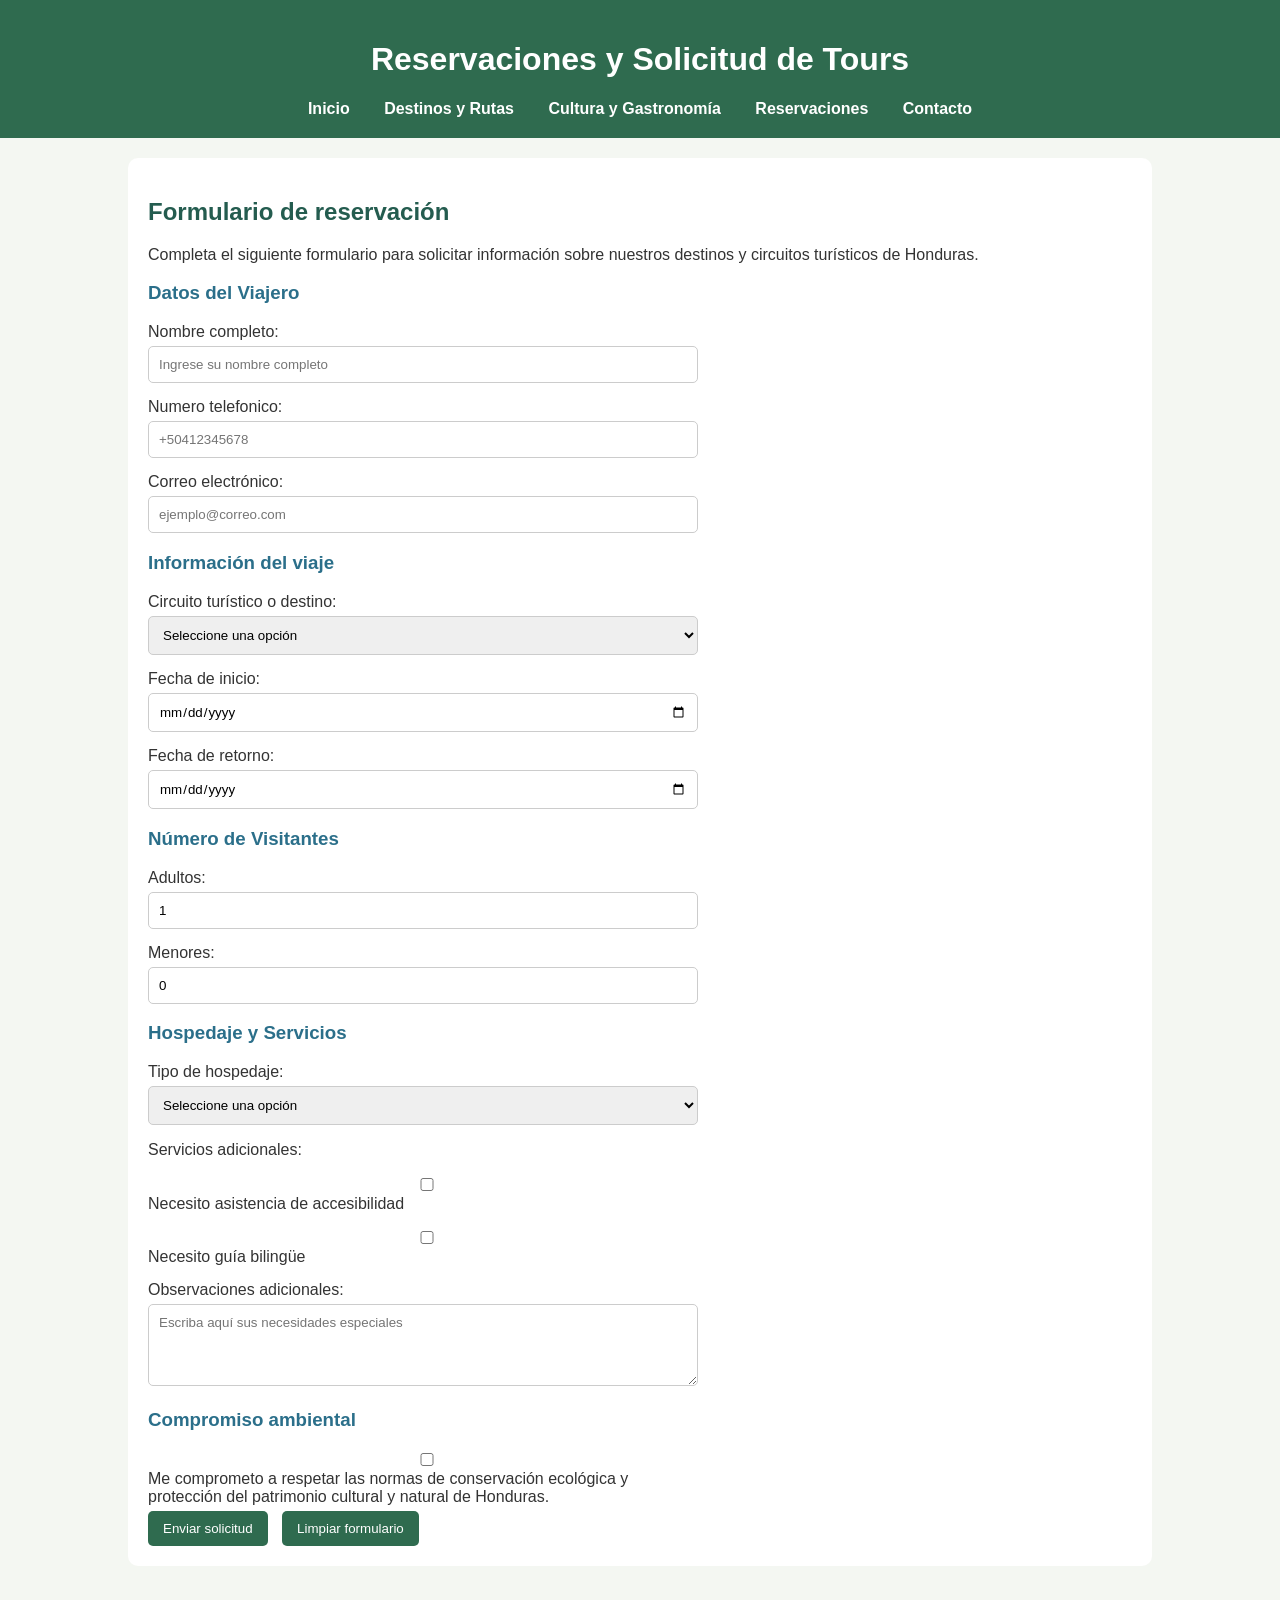
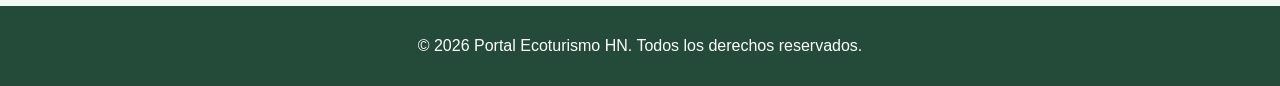
<file: reservaciones.html>
<!DOCTYPE html>
<html lang="es">

<head>
    <meta charset="UTF-8">
    <meta name="viewport" content="width=device-width, initial-scale=1.0">
    <title>Portal Ecoturismo HN</title>
    <link rel="stylesheet" href="css/style.css">
</head>

<body>
    <header>
        <h1>Reservaciones y Solicitud de Tours</h1>
        <nav>
            <a href="index.html">Inicio</a>
            <a href="destinos.html">Destinos y Rutas</a>
            <a href="cultura.html">Cultura y Gastronomía</a>
            <a href="reservaciones.html">Reservaciones</a>
            <a href="contacto.html">Contacto</a>
        </nav>
    </header>


    <main>

        <section>
            <h2>Formulario de reservación</h2>

            <p>
                Completa el siguiente formulario para solicitar
                información sobre nuestros destinos y circuitos
                turísticos de Honduras.
            </p>

            <form action="#" method="post" enctype="multipart/form-data">

                <h3>Datos del Viajero</h3>

                <label for="nombre">Nombre completo:</label>
                <input type="text" id="nombre" name="nombre" minlength="5" maxlength="100"
                    placeholder="Ingrese su nombre completo" required>

                <label for="telefono">Numero telefonico:</label>
                <input type="tel" id="telefono" name="telefono" placeholder="+50412345678" pattern="\+?[0-9]{8,15}"
                    title="Ingrese entre 8 y 15 dígitos, con + opcional" required>

                <label for="correo">Correo electrónico:</label>
                <input type="email" id="correo" name="correo" placeholder="ejemplo@correo.com" required>


                <h3>Información del viaje</h3>

                <label for="destino">Circuito turístico o destino:</label>
                <select id="destino" name="destino" required>
                    <option value="">Seleccione una opción</option>
                    <option value="maya">Ruta Maya y Arqueología</option>
                    <option value="lenca">Ruta Lenca y Pueblos con Encanto</option>
                    <option value="bosques">Ecoturismo y Bosques Nublados</option>
                    <option value="caribe">Caribe y Arrecifes</option>
                    <option value="copan">Copán Ruinas</option>
                    <option value="celaque">Parque Nacional Celaque</option>
                    <option value="roatan">Roatán</option>
                </select>

                <label for="fechaInicio">Fecha de inicio:</label>
                <input type="date" id="fechaInicio" name="fechaInicio" min="2026-10-11" required>

                <label for="fechaRetorno">Fecha de retorno:</label>
                <input type="date" id="fechaRetorno" name="fechaRetorno" min="2026-10-11" required>


                <h3>Número de Visitantes</h3>

                <label for="adultos">Adultos:</label>
                <input type="number" id="adultos" name="adultos" min="1" max="50" value="1" required>

                <label for="menores">Menores:</label>
                <input type="number" id="menores" name="menores" min="0" max="50" value="0" required>


                <h3>Hospedaje y Servicios</h3>

                <label for="hospedaje">Tipo de hospedaje:</label>
                <select id="hospedaje" name="hospedaje" required>
                    <option value="">Seleccione una opción</option>
                    <option value="cabana">Cabaña ecológica</option>
                    <option value="hotel">Hotel colonial</option>
                    <option value="campamento">Campamento de montaña</option>
                </select>

                <p>Servicios adicionales:</p>

                <label>
                    <input type="checkbox" name="accesibilidad">
                    Necesito asistencia de accesibilidad
                </label>

                <label>
                    <input type="checkbox" name="guiaBilingue">
                    Necesito guía bilingüe
                </label>

                <label for="observaciones">Observaciones adicionales:</label>
                <textarea id="observaciones" name="observaciones" rows="4" maxlength="300"
                    placeholder="Escriba aquí sus necesidades especiales"></textarea>


                <h3>Compromiso ambiental</h3>

                <label>
                    <input type="checkbox" name="compromiso" required>
                    Me comprometo a respetar las normas de conservación
                    ecológica y protección del patrimonio cultural
                    y natural de Honduras.
                </label>

                <button type="submit">Enviar solicitud</button>
                <button type="reset">Limpiar formulario</button>

            </form>

        </section>





    </main>

    <footer>
        <p>&copy; 2026 Portal Ecoturismo HN. Todos los derechos reservados.</p>
    </footer>


</body>

</html>
</file>
<file: css/style.css>
body {
    font-family: Arial, Helvetica, sans-serif;
    margin: 0;
    background-color: #f4f7f2;
    color: #333;
}

header {
    background-color: #2f6b4f;
    color: white;
    text-align: center;
    padding: 20px;
}

nav {
    margin-top: 15px;
}

nav a {
    color: white;
    text-decoration: none;
    margin: 0 15px;
    font-weight: bold;
}

nav a:hover {
    text-decoration: underline;
    color: #d9e8b5;
}

main {
    width: 80%;
    margin: 20px auto;
}

section {
    margin-bottom: 40px;
    padding: 20px;
    background-color: white;
    border-radius: 10px;
}

h2 {
    color: #245c4f;
}

h3 {
    color: #2b6f8a
}

article {
    margin-bottom: 20px;
    padding: 20px;
    background-color: #fafcf9;
    border-left: 4px solid #c49a5a;
    border-radius: 5px;
}

article a {
    color: #c47a2c;
    text-decoration: none;
}

article a:hover {
    color: #96591f;
    text-decoration: underline;
}

section a {
    color: #c47a2c;
    text-decoration: none;
}

section a:hover {
    color: #96591f;
    text-decoration: underline;
}


footer {
    background-color: #244b3a;
    color: white;
    text-align: center;
    padding: 15px;
}

article img {
    width: 100%;
    max-width: 600px;
    height: 300px;
    object-fit: cover;
    border-radius: 5px;
}

article ul {
    line-height: 1.5;
}

table {
    width: 100%;
    border-collapse: collapse;
    margin-top: 20px;
    margin-bottom: 20px;
}

caption {
    font-weight: bold;
    margin-bottom: 10px;
    color: #555;
}

th,
td {
    padding: 12px 16px;
    text-align: left;
    border: 1px solid #e2e8f0;
}

th {
    background-color: #2f6b4f;
    color: white;
}

tbody tr:nth-child(even) {
    background-color: #f8fafc;
}

tbody tr:hover {
    background-color: #e2e8f0;
    cursor: pointer;
}

/*para el formulario de reservaciones*/

form {
    max-width: 550px;
}

form h3 {
    color: #2b6f8a;
}

form label {
    display: block;
    margin-top: 15px;
    margin-bottom: 5px;
}

form input,
form select,
form textarea {
    width: 100%;
    padding: 10px;
    border: 1px solid #ccc;
    border-radius: 5px;
    box-sizing: border-box;
    font-family: Arial, Helvetica, sans-serif;
}


form button {
    background-color: #2f6b4f;
    color: white;
    border: none;
    padding: 10px 15px;
    border-radius: 5px;
    cursor: pointer;
    margin-right: 10px;
}

form button:hover {
    background-color: #245c4f;
}
</file>
